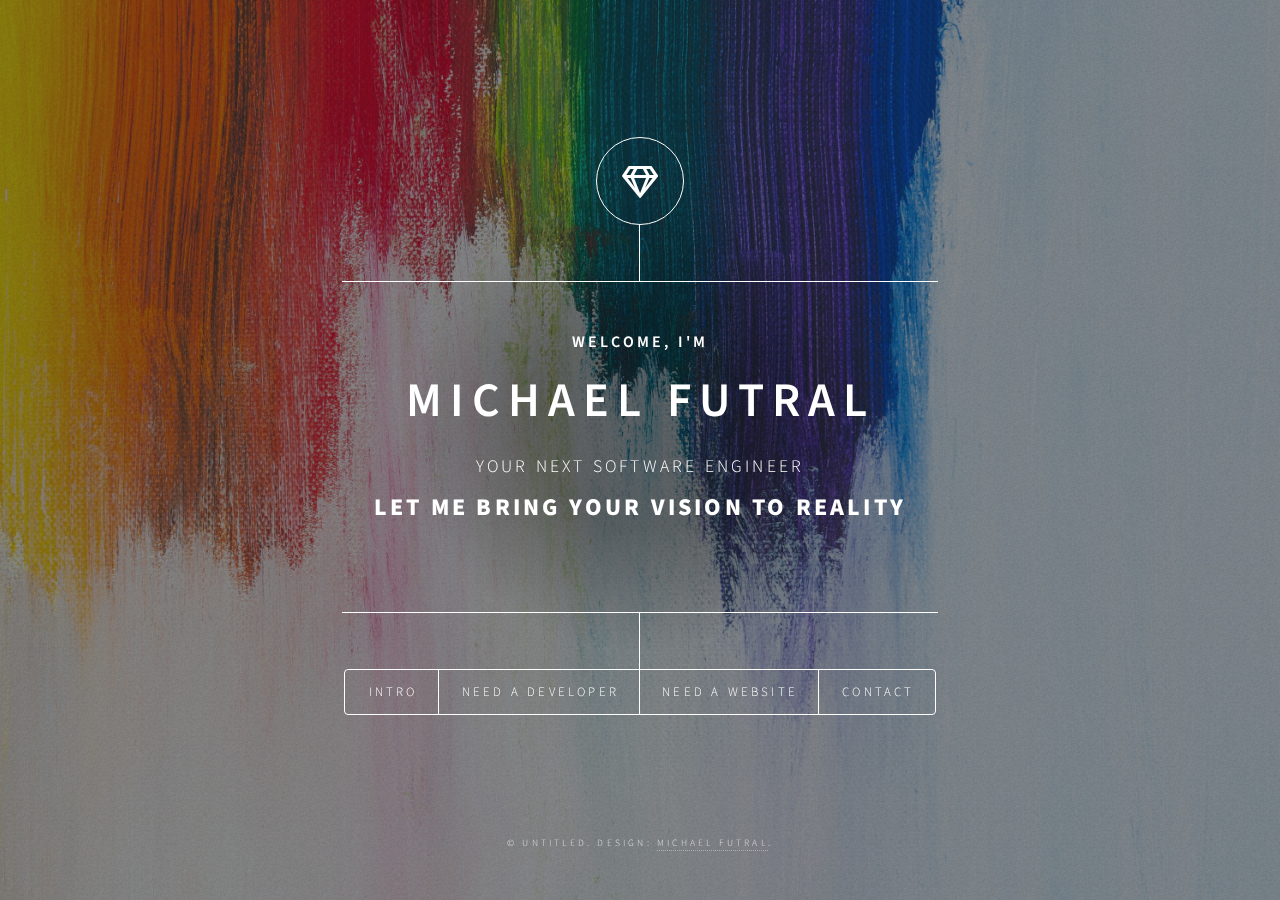
<file: index.html>
<!DOCTYPE html>
<!--
	Dimension by HTML5 UP
	html5up.net | @ajlkn
	Free for personal and commercial use under the CCA 3.0 license (html5up.net/license)
-->
<html>
  <head>
    <title>Michael Futral | Software Engineer</title>
    <link href="images/favicon.png" rel="icon" />
    <meta charset="utf-8" />
    <meta
      name="viewport"
      content="width=device-width, initial-scale=1, user-scalable=no"
    />
    <link rel="stylesheet" href="assets/css/main.css" />
    <noscript
      ><link rel="stylesheet" href="assets/css/noscript.css"
    /></noscript>
  </head>
  <body class="is-preload">
    <!-- Wrapper -->
    <div id="wrapper">
      <!-- Header -->
      <header id="header">
        <div class="logo">
          <span class="icon fa-gem"></span>
        </div>
        <div class="content">
          <div class="inner">
            <h3>Welcome, I'm</h3>
            <h1>Michael Futral</h1>
            <p id="noBottom">
              Your Next Software Engineer</br>
              <p id="vision">Let me bring your vision to reality</p>
              <!-- <a href="https://html5up.net">HTML5 UP</a> and released<br />
              for free under the
              <a href="https://html5up.net/license">Creative Commons</a>
              license. -->
            </p>
          </div>
        </div>
        <nav>
          <ul>
            <li id="li1"><a href="#intro">Intro</a></li>
            <li id="li2"><a href="#about">Need a Developer</a></li>
            <li id="li3"><a href="#work">Need a Website</a></li>
            <li id="li4"><a href="#contact">Contact</a></li>
            <!--<li><a href="#elements">Elements</a></li>-->
          </ul>
        </nav>
      </header>

      <!-- Main -->
      <div id="main">
        <!-- Intro -->
        <article id="intro">
          <h2 class="major">Intro</h2>
          <span class="image main">
            <div>
              <img
                src="images/Intro_Image.jpg"
                alt="images/Intro_Image.jpg"
                id="image-container"
              />
            </div>
          </span>
          <p>
            <h3>Thank you for visitng my site!</h3>
           </p>
            <p>I am a passionate front-end software engineer with experience in <a href="#work" id="hyperLink">freelance work</a>, as well as
            <a href="#about" id="hyperLink">corporate/startup environments</a>.
            <br><br>
            Please feel free to <a href="#contact" id="hyperLink">contact me</a> anytime, and I will reply back as soon as possible.
            <br><br>
            In the meantime, feel free to checkout
            <a id="hyperLink" target="_blank" rel="noopener noreferrer" href="https://github.com/Michael-Futral" >some of my work</a>.
          </p>
        </article>

        <!-- NEED A DEVELOPER -->
        <article id="about">
          <h2 class="major">Need a developer</h2>
          <span class="image main">
            <div>
              <img
                src="images/Need_Developer_Image.jpg"
                alt="images/pic02"
                id="image-container"
              />
            </div>
          </span>
          <p>
            For people seeking to hire someone passionate about software developement, with years of experience
            in different <a id="hyperLink" target="_blank" rel="noopener noreferrer" href="https://github.com/Michael-Futral">projects and technologies
            </a>, and with high attention to
            detail and artistic design.
           </p>
           <p>
            If the above describles who you are seeking to add to your team, please feel free to <a href="#contact" id="hyperLink">contact me</a>.
            </p>
        </article>

        <!-- NEED A WEBSITE -->
        <article id="work">
          <h2 class="major">NEED A WEBSITE</h2>
          <span class="image main"
            ><div>
              <img
                src="images/Need_Website_Image.jpg"
                alt="images/pic02.jpg"
                id="image-container"
              />
            </div>
          </span>
          <p>
            With extensive experience in software developement, and a
            passion for front-end web design during my time as a<a href="#about" id="hyperLink">
              developer</a>. Let me help bring that needed idea to life.
          </p>
          <p>
            Please feel free to <a href="#contact" id="hyperLink">contact me</a> for further
            information, or to get a quote.
          </p>
        </article>

        <!-- Contact -->
        <article id="contact">
          <h2 class="major">Contact</h2>
          <form method="post" action="https://formsubmit.co/MichaelFutral01@gmail.com">
            <div class="fields">
              <div class="field half">
                <label for="name">Name</label>
                <input placeholder="Enter Full Name" id="SendMessageBtn" type="text" name="name" id="name" />
              </div>
              <div class="field half">
                <label for="email">Email</label>
                <input placeholder="Enter Valid Email Address" type="text" name="email" id="email" />
              </div>
              <div class="field">
                <label for="message">Message</label>
                <textarea placeholder="Please include as much detail as possible. Thank you!" name="message" id="message" rows="4"></textarea>
              </div>
            </div>
            <ul class="actions">
              <li>
                <input id="emailSubmit" type="submit" value="Send Message" class="primary" />
                <!-- <input type="hidden" name="_captcha" value="false"> -->
              </li>
              <li><input type="reset" value="Reset" /></li>
            </ul>
          </form>
          <ul class="icons">
            <li>
              <a
                href="https://twitter.com/futral_michael"
                target="_blank"
                rel="noreferrer noopener"
                class="icon brands fa-twitter"
                ><span class="label">Twitter</span></a
              >
            </li>
            <li>
              <a
                href="http://linkedin.com/in/michael-futral"
                target="_blank"
                rel="noreferrer noopener"
                class="icon brands fa-linkedin"
                ><span class="label">LinkedIn</span></a
              >
            </li>
            <li>
              <a
                href="https://www.instagram.com/futralmc/"
                target="_blank"
                rel="noreferrer noopener"
                class="icon brands fa-instagram"
                ><span class="label">Instagram</span></a
              >
            </li>
            <li>
              <a
                href="https://github.com/Michael-Futral"
                target="_blank"
                rel="noreferrer noopener"
                class="icon brands fa-github"
                ><span class="label">GitHub</span></a
              >
            </li>
          </ul>
        </article>
      </div>
      <!-- Footer -->
      <footer id="footer">
        <p class="copyright">
          &copy; Untitled. Design:
          <a
            href="http://linkedin.com/in/michael-futral"
            target="_blank"
            rel="noreferrer noopener"
            >Michael Futral</a
          >.
        </p>
      </footer>
    </div>

    <!-- BG -->
    <div id="bg"></div>

    <!-- Scripts -->
    <script src="assets/js/jquery.min.js"></script>
    <script src="assets/js/browser.min.js"></script>
    <script src="assets/js/breakpoints.min.js"></script>
    <script src="assets/js/util.js"></script>
    <script src="assets/js/main.js"></script>
  </body>
</html>
</file>
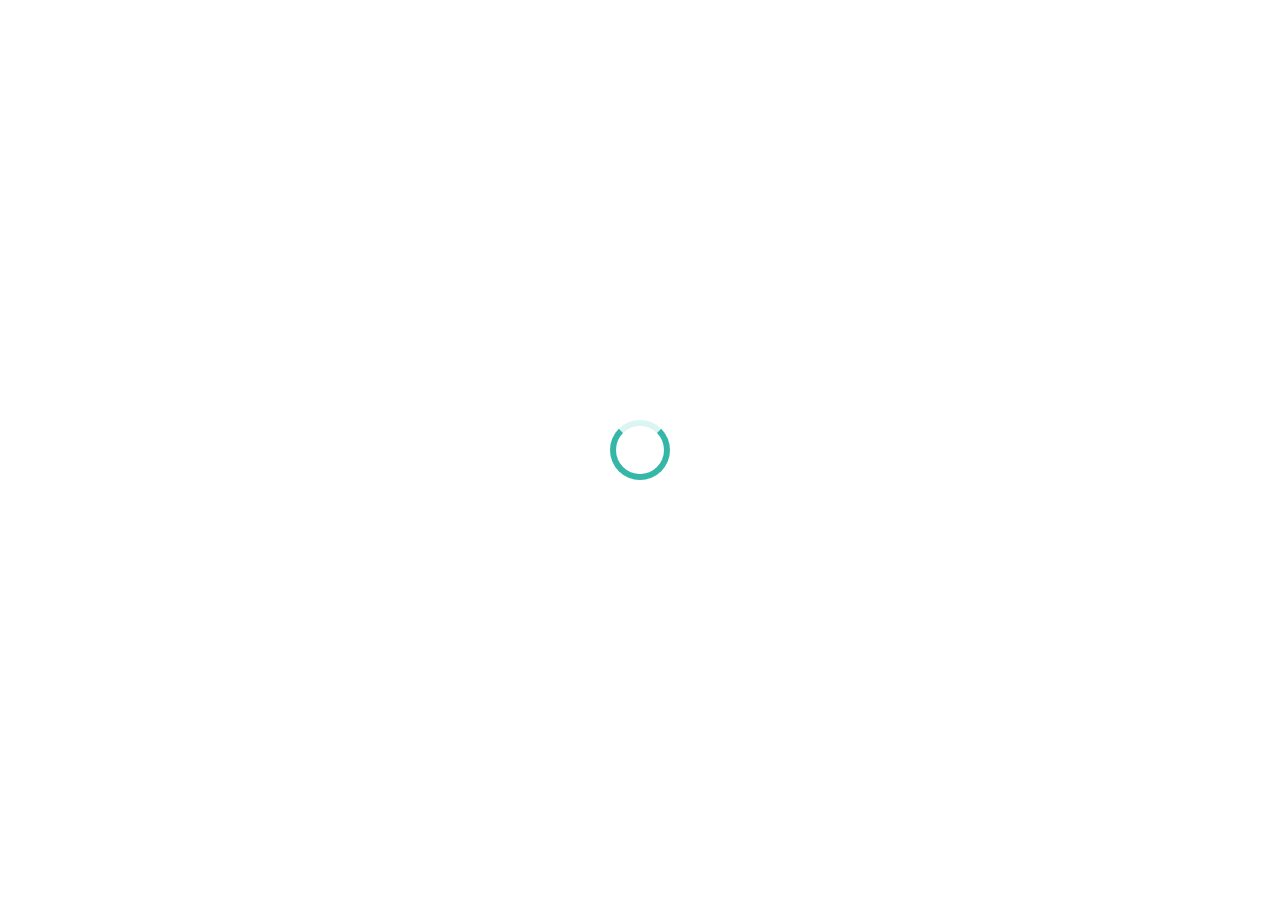
<file: portfolio-details.html>
<!DOCTYPE html>
<html lang="en">
  <head>
    <meta charset="utf-8" />
    <meta content="width=device-width, initial-scale=1.0" name="viewport" />

    <title>Portfolio Details | Michael Futral</title>
    <meta content="" name="description" />
    <meta content="" name="keywords" />

    <!-- Favicons -->
    <link href="images/favicon.png" rel="icon" />
    <link href="images/apple-touch-icon.png" rel="apple-touch-icon" />

    <!-- Google Fonts -->
    <link
      href="https://fonts.googleapis.com/css?family=Open+Sans:300,300i,400,400i,600,600i,700,700i|Raleway:300,300i,400,400i,500,500i,600,600i,700,700i|Poppins:300,300i,400,400i,500,500i,600,600i,700,700i"
      rel="stylesheet"
    />

    <!-- Vendor CSS Files -->
    <link href="assets/vendor/aos/aos.css" rel="stylesheet" />
    <link
      href="assets/vendor/bootstrap/css/bootstrap.min.css"
      rel="stylesheet"
    />
    <link
      href="assets/vendor/bootstrap-icons/bootstrap-icons.css"
      rel="stylesheet"
    />
    <link href="assets/vendor/boxicons/css/boxicons.min.css" rel="stylesheet" />
    <link
      href="assets/vendor/glightbox/css/glightbox.min.css"
      rel="stylesheet"
    />
    <link href="assets/vendor/swiper/swiper-bundle.min.css" rel="stylesheet" />

    <!-- Template Main CSS File -->
    <link href="assets/css/style.css" rel="stylesheet" />

    <!-- =======================================================
  * Template Name: Kelly - v4.7.0
  * Template URL: https://bootstrapmade.com/kelly-free-bootstrap-cv-resume-html-template/
  * Author: BootstrapMade.com
  * License: https://bootstrapmade.com/license/
  ======================================================== -->
  </head>

  <body>
    <main id="main">
      <!-- ======= Portfolio Details Section ======= -->
      <section id="portfolio-details" class="portfolio-details">
        <div class="container">
          <div class="row gy-4">
            <div class="col-lg-8">
              <div class="portfolio-details-slider swiper">
                <div class="swiper-wrapper align-items-center">
                  <div class="swiper-slide">
                    <img src="images/portfolio/portfolio-1.jpg" alt="" />
                  </div>

                  <div class="swiper-slide">
                    <img src="images/portfolio/portfolio-2.jpg" alt="" />
                  </div>

                  <div class="swiper-slide">
                    <img src="images/portfolio/portfolio-3.jpg" alt="" />
                  </div>
                </div>
                <div class="swiper-pagination"></div>
              </div>
            </div>

            <div class="col-lg-4">
              <div class="portfolio-info">
                <h3>Project information</h3>
                <ul>
                  <li><strong>Category</strong>: Web design</li>
                  <li><strong>Client</strong>: ASU Company</li>
                  <li><strong>Project date</strong>: 01 March, 2020</li>
                  <li>
                    <strong>Project URL</strong>:
                    <a href="#">www.example.com</a>
                  </li>
                </ul>
              </div>
              <div class="portfolio-description">
                <h2>This is an example of portfolio detail</h2>
                <p>
                  Autem ipsum nam porro corporis rerum. Quis eos dolorem eos
                  itaque inventore commodi labore quia quia. Exercitationem
                  repudiandae officiis neque suscipit non officia eaque itaque
                  enim. Voluptatem officia accusantium nesciunt est omnis
                  tempora consectetur dignissimos. Sequi nulla at esse enim cum
                  deserunt eius.
                </p>
              </div>
            </div>
          </div>
        </div>
      </section>
      <!-- End Portfolio Details Section -->
    </main>
    <!-- End #main -->

    <div id="preloader"></div>
    <a
      href="#"
      class="back-to-top d-flex align-items-center justify-content-center"
      ><i class="bi bi-arrow-up-short"></i
    ></a>

    <!-- Vendor JS Files -->
    <script src="assets/vendor/purecounter/purecounter.js"></script>
    <script src="assets/vendor/aos/aos.js"></script>
    <script src="assets/vendor/bootstrap/js/bootstrap.bundle.min.js"></script>
    <script src="assets/vendor/glightbox/js/glightbox.min.js"></script>
    <script src="assets/vendor/isotope-layout/isotope.pkgd.min.js"></script>
    <script src="assets/vendor/swiper/swiper-bundle.min.js"></script>
    <script src="assets/vendor/waypoints/noframework.waypoints.js"></script>
    <script src="assets/vendor/php-email-form/validate.js"></script>

    <!-- Template Main JS File -->
    <script src="assets/js/main.js"></script>
  </body>
</html>
</file>
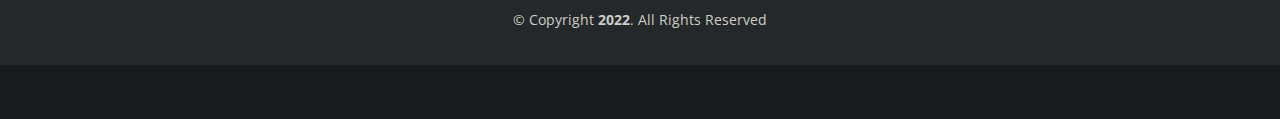
<file: portfolio.html>
<!DOCTYPE html>
<html lang="en">

<head>
  <meta charset="utf-8">
  <meta content="width=device-width, initial-scale=1.0" name="viewport">

  <title>Portfolio | Michael Futral</title>
  <meta content="" name="description">
  <meta content="" name="keywords">

  <!-- Favicons -->
  <link href="images/favicon.png" rel="icon">
  <link href="images/apple-touch-icon.png" rel="apple-touch-icon">

  <!-- Google Fonts -->
  <link href="https://fonts.googleapis.com/css?family=Open+Sans:300,300i,400,400i,600,600i,700,700i|Raleway:300,300i,400,400i,500,500i,600,600i,700,700i|Poppins:300,300i,400,400i,500,500i,600,600i,700,700i" rel="stylesheet">

  <!-- Vendor CSS Files -->
  <link href="assets/vendor/aos/aos.css" rel="stylesheet">
  <link href="assets/vendor/bootstrap/css/bootstrap.min.css" rel="stylesheet">
  <link href="assets/vendor/bootstrap-icons/bootstrap-icons.css" rel="stylesheet">
  <link href="assets/vendor/boxicons/css/boxicons.min.css" rel="stylesheet">
  <link href="assets/vendor/glightbox/css/glightbox.min.css" rel="stylesheet">
  <link href="assets/vendor/swiper/swiper-bundle.min.css" rel="stylesheet">

  <!-- Template Main CSS File -->
  <link href="assets/css/style.css" rel="stylesheet">

  <!-- =======================================================
  * Template Name: Kelly - v4.7.0
  * Template URL: https://bootstrapmade.com/kelly-free-bootstrap-cv-resume-html-template/
  * Author: BootstrapMade.com
  * License: https://bootstrapmade.com/license/
  ======================================================== -->
</head>

<body class="darkmode-background">

  <!-- ======= Header ======= -->
  <header id="header" class="fixed-top">
    <div class="container-fluid d-flex justify-content-between align-items-center">

      <h1 class="logo me-auto me-lg-0"><a href="index.html">Michael</a></h1>
      <!-- Uncomment below if you prefer to use an image logo -->
      <!-- <a href="index.html" class="logo"><img src="images/logo.png" alt="" class="img-fluid"></a>-->

      <nav id="navbar" class="navbar order-last order-lg-0">
        <ul>
          <li><a href="index.html">Home</a></li>
          <li><a href="about.html">About</a></li>
          <li><a href="resume.html">Resume</a></li>
          <!-- <li><a href="services.html">Services</a></li> -->
          <li><a class="active" href="portfolio.html">Portfolio</a></li>
          <li><a href="contact.html">Contact</a></li>
        </ul>
        <i class="bi bi-list mobile-nav-toggle" style="color: #cecec5;"></i>
      </nav><!-- .navbar -->

      <div class="header-social-links">
        <!-- <a href="#" class="twitter"><i class="bi bi-twitter"></i></a> -->
        <a href="https://www.facebook.com/michael.futral" class="facebook" target="_blank" rel="noreferrer noopener"><i class="bi bi-facebook"></i></a>
        <!-- <a href="#" class="instagram"><i class="bi bi-instagram" rel="noreferrer noopener"></i></a> -->
        <a href="http://linkedin.com/in/michael-futral" class="linkedin" target="_blank" rel="noreferrer noopener"><i class="bi bi-linkedin"></i></i></a>
        <a href="https://github.com/Michael-Futral" class="github" target="_blank" rel="noreferrer noopener"><i class="bi bi-github"></i></i></a>
      </div>

    </div>

  </header><!-- End Header -->

  <main id="main" style="color: #cecec5;">

    <!-- ======= Portfolio Section ======= -->
    <section id="portfolio" class="portfolio">
      <div class="container" data-aos="fade-up">

        <div class="section-title">
          <h2 id="title-color">Portfolio</h2>
          <p>A small gallery of recent projects</p>
        </div>

        <div class="row" data-aos="fade-up" data-aos-delay="100">
          <div class="col-lg-12 d-flex justify-content-center">
            <ul id="portfolio-flters">
              <li data-filter="*" class="filter-active"  style="color: #cecec5;">All</li>
              <li data-filter=".filter-app" style="color: #cecec5;">App</li>
              <li data-filter=".filter-card" style="color: #cecec5;">Card</li>
              <li data-filter=".filter-web"  style="color: #cecec5;">Web</li>
            </ul>
          </div>
        </div>

        <div class="row portfolio-container" data-aos="fade-up" data-aos-delay="200">

          <div class="col-lg-4 col-md-6 portfolio-item filter-app">
            <div class="portfolio-wrap">
              <img src="images/portfolio/portfolio-1.jpg" class="img-fluid" alt="">
              <div class="portfolio-info">
                <h4>App 1</h4>
                <p>App</p>
                <div class="portfolio-links">
                  <a href="images/portfolio/portfolio-1.jpg" data-gallery="portfolioGallery" class="portfolio-lightbox" title="App 1"><i class="bx bx-plus"></i></a>
                  <a href="portfolio-details.html" class="portfolio-details-lightbox" data-glightbox="type: external" title="Portfolio Details"><i class="bx bx-link"></i></a>
                </div>
              </div>
            </div>
          </div>

          <div class="col-lg-4 col-md-6 portfolio-item filter-web">
            <div class="portfolio-wrap">
              <img src="images/portfolio/portfolio-2.jpg" class="img-fluid" alt="">
              <div class="portfolio-info">
                <h4>Web 3</h4>
                <p>Web</p>
                <div class="portfolio-links">
                  <a href="images/portfolio/portfolio-2.jpg" data-gallery="portfolioGallery" class="portfolio-lightbox" title="Web 3"><i class="bx bx-plus"></i></a>
                  <a href="portfolio-details.html" class="portfolio-details-lightbox" data-glightbox="type: external" title="Portfolio Details"><i class="bx bx-link"></i></a>
                </div>
              </div>
            </div>
          </div>

          <div class="col-lg-4 col-md-6 portfolio-item filter-app">
            <div class="portfolio-wrap">
              <img src="images/portfolio/portfolio-3.jpg" class="img-fluid" alt="">
              <div class="portfolio-info">
                <h4>App 2</h4>
                <p>App</p>
                <div class="portfolio-links">
                  <a href="images/portfolio/portfolio-3.jpg" data-gallery="portfolioGallery" class="portfolio-lightbox" title="App 2"><i class="bx bx-plus"></i></a>
                  <a href="portfolio-details.html" class="portfolio-details-lightbox" data-glightbox="type: external" title="Portfolio Details"><i class="bx bx-link"></i></a>
                </div>
              </div>
            </div>
          </div>

          <div class="col-lg-4 col-md-6 portfolio-item filter-card">
            <div class="portfolio-wrap">
              <img src="images/portfolio/portfolio-4.jpg" class="img-fluid" alt="">
              <div class="portfolio-info">
                <h4>Card 2</h4>
                <p>Card</p>
                <div class="portfolio-links">
                  <a href="images/portfolio/portfolio-4.jpg" data-gallery="portfolioGallery" class="portfolio-lightbox" title="Card 2"><i class="bx bx-plus"></i></a>
                  <a href="portfolio-details.html" class="portfolio-details-lightbox" data-glightbox="type: external" title="Portfolio Details"><i class="bx bx-link"></i></a>
                </div>
              </div>
            </div>
          </div>

          <div class="col-lg-4 col-md-6 portfolio-item filter-web">
            <div class="portfolio-wrap">
              <img src="images/portfolio/portfolio-5.jpg" class="img-fluid" alt="">
              <div class="portfolio-info">
                <h4>Web 2</h4>
                <p>Web</p>
                <div class="portfolio-links">
                  <a href="images/portfolio/portfolio-5.jpg" data-gallery="portfolioGallery" class="portfolio-lightbox" title="Web 2"><i class="bx bx-plus"></i></a>
                  <a href="portfolio-details.html" class="portfolio-details-lightbox" data-glightbox="type: external" title="Portfolio Details"><i class="bx bx-link"></i></a>
                </div>
              </div>
            </div>
          </div>

          <div class="col-lg-4 col-md-6 portfolio-item filter-app">
            <div class="portfolio-wrap">
              <img src="images/portfolio/portfolio-6.jpg" class="img-fluid" alt="">
              <div class="portfolio-info">
                <h4>App 3</h4>
                <p>App</p>
                <div class="portfolio-links">
                  <a href="images/portfolio/portfolio-6.jpg" data-gallery="portfolioGallery" class="portfolio-lightbox" title="App 3"><i class="bx bx-plus"></i></a>
                  <a href="portfolio-details.html" class="portfolio-details-lightbox" data-glightbox="type: external" title="Portfolio Details"><i class="bx bx-link"></i></a>
                </div>
              </div>
            </div>
          </div>

          <div class="col-lg-4 col-md-6 portfolio-item filter-card">
            <div class="portfolio-wrap">
              <img src="images/portfolio/portfolio-7.jpg" class="img-fluid" alt="">
              <div class="portfolio-info">
                <h4>Card 1</h4>
                <p>Card</p>
                <div class="portfolio-links">
                  <a href="images/portfolio/portfolio-7.jpg" data-gallery="portfolioGallery" class="portfolio-lightbox" title="Card 1"><i class="bx bx-plus"></i></a>
                  <a href="portfolio-details.html" class="portfolio-details-lightbox" data-glightbox="type: external" title="Portfolio Details"><i class="bx bx-link"></i></a>
                </div>
              </div>
            </div>
          </div>

          <div class="col-lg-4 col-md-6 portfolio-item filter-card">
            <div class="portfolio-wrap">
              <img src="images/portfolio/portfolio-8.jpg" class="img-fluid" alt="">
              <div class="portfolio-info">
                <h4>Card 3</h4>
                <p>Card</p>
                <div class="portfolio-links">
                  <a href="images/portfolio/portfolio-8.jpg" data-gallery="portfolioGallery" class="portfolio-lightbox" title="Card 3"><i class="bx bx-plus"></i></a>
                  <a href="portfolio-details.html" class="portfolio-details-lightbox" data-glightbox="type: external" title="Portfolio Details"><i class="bx bx-link"></i></a>
                </div>
              </div>
            </div>
          </div>

          <div class="col-lg-4 col-md-6 portfolio-item filter-web">
            <div class="portfolio-wrap">
              <img src="images/portfolio/portfolio-9.jpg" class="img-fluid" alt="">
              <div class="portfolio-info">
                <h4>Web 3</h4>
                <p>Web</p>
                <div class="portfolio-links">
                  <a href="images/portfolio/portfolio-9.jpg" data-gallery="portfolioGallery" class="portfolio-lightbox" title="Web 3"><i class="bx bx-plus"></i></a>
                  <a href="portfolio-details.html" class="portfolio-details-lightbox" data-glightbox="type: external" title="Portfolio Details"><i class="bx bx-link"></i></a>
                </div>
              </div>
            </div>
          </div>

        </div>

      </div>
    </section><!-- End Portfolio Section -->

  </main><!-- End #main -->

  <!-- ======= Footer ======= -->
  <footer id="footer">
    <div class="container">
      <div class="copyright">
        &copy; Copyright <strong><span>2022</span></strong>. All Rights Reserved
      </div>
      <div class="credits">
        <!-- All the links in the footer should remain intact. -->
        <!-- You can delete the links only if you purchased the pro version. -->
        <!-- Licensing information: https://bootstrapmade.com/license/ -->
        <!-- Purchase the pro version with working PHP/AJAX contact form: https://bootstrapmade.com/kelly-free-bootstrap-cv-resume-html-template/ -->
      </div>
    </div>
  </footer><!-- End  Footer -->

  <div id="preloader"></div>
  <a href="#" class="back-to-top d-flex align-items-center justify-content-center"><i class="bi bi-arrow-up-short"></i></a>

  <!-- Vendor JS Files -->
  <script src="assets/vendor/purecounter/purecounter.js"></script>
  <script src="assets/vendor/aos/aos.js"></script>
  <script src="assets/vendor/bootstrap/js/bootstrap.bundle.min.js"></script>
  <script src="assets/vendor/glightbox/js/glightbox.min.js"></script>
  <script src="assets/vendor/isotope-layout/isotope.pkgd.min.js"></script>
  <script src="assets/vendor/swiper/swiper-bundle.min.js"></script>
  <script src="assets/vendor/waypoints/noframework.waypoints.js"></script>
  <script src="assets/vendor/php-email-form/validate.js"></script>

  <!-- Template Main JS File -->
  <script src="assets/js/main.js"></script>

</body>

</html>
</file>
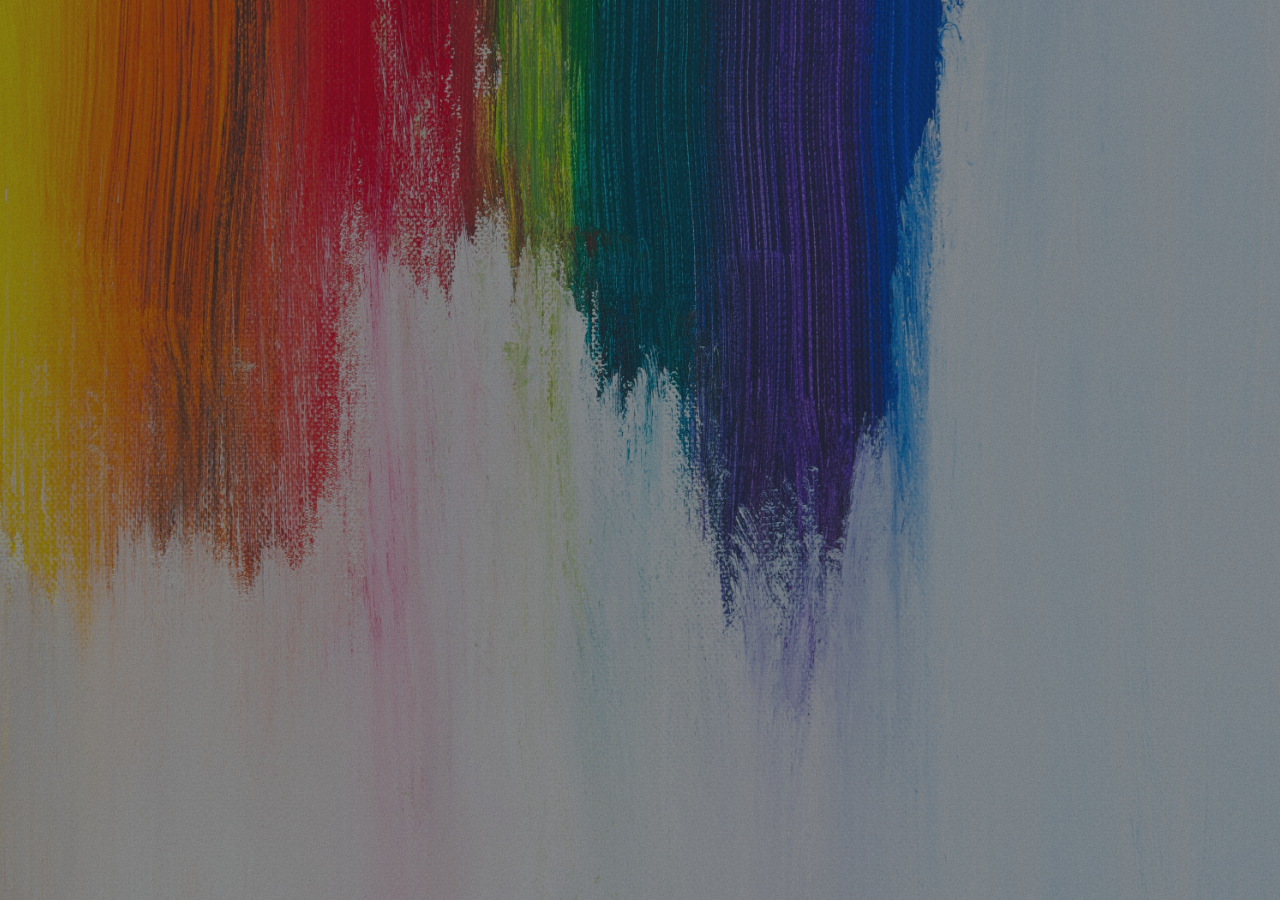
<file: Work_Portfolio.html>
<!DOCTYPE html>
<!--
	Dimension by HTML5 UP
	html5up.net | @ajlkn
	Free for personal and commercial use under the CCA 3.0 license (html5up.net/license)
-->
<html>
  <head>
    <title>Michael Futral | Project Portfolio</title>
    <link href="images/favicon.png" rel="icon" />
    <meta charset="utf-8" />
    <meta
      name="viewport"
      content="width=device-width, initial-scale=1, user-scalable=no"
    />
    <link rel="stylesheet" href="assets/css/main.css" />
    <noscript
      ><link rel="stylesheet" href="assets/css/noscript.css"
    /></noscript>
  </head>
  <body class="is-preload">










      <!-- Footer -->
      <footer id="footer">
        <p class="copyright">
          &copy; Untitled. Design:
          <a
            href="http://linkedin.com/in/michael-futral"
            target="_blank"
            rel="noreferrer noopener"
            >Michael Futral</a
          >.
        </p>
      </footer>
    </div>

    <!-- BG -->
    <div id="bg"></div>

    <!-- Scripts -->
    <script src="assets/js/jquery.min.js"></script>
    <script src="assets/js/browser.min.js"></script>
    <script src="assets/js/breakpoints.min.js"></script>
    <script src="assets/js/util.js"></script>
    <script src="assets/js/main.js"></script>
  </body>
</html>
</file>
<file: assets/css/noscript.css>
/*
	Dimension by HTML5 UP
	html5up.net | @ajlkn
	Free for personal and commercial use under the CCA 3.0 license (html5up.net/license)
*/

/* BG */

	body.is-preload #bg:before {
		background-color: transparent;
	}

/* Header */

	body.is-preload #header {
		-moz-filter: none;
		-webkit-filter: none;
		-ms-filter: none;
		filter: none;
	}

		body.is-preload #header > * {
			opacity: 1;
		}

		body.is-preload #header .content .inner {
			max-height: none;
			padding: 3rem 2rem;
			opacity: 1;
		}

/* Main */

	#main article {
		opacity: 1;
		margin: 4rem 0 0 0;
	}
</file>
<file: assets/css/main.css>
@import url(fontawesome-all.min.css);
@import url("https://fonts.googleapis.com/css?family=Source+Sans+Pro:300italic,600italic,300,600");

/*
	Dimension by HTML5 UP
	html5up.net | @ajlkn
	Free for personal and commercial use under the CCA 3.0 license (html5up.net/license)
*/

html,
body,
div,
span,
applet,
object,
iframe,
h1,
h2,
h3,
h4,
h5,
h6,
p,
blockquote,
pre,
a,
abbr,
acronym,
address,
big,
cite,
code,
del,
dfn,
em,
img,
ins,
kbd,
q,
s,
samp,
small,
strike,
strong,
sub,
sup,
tt,
var,
b,
u,
i,
center,
dl,
dt,
dd,
ol,
ul,
li,
fieldset,
form,
label,
legend,
table,
caption,
tbody,
tfoot,
thead,
tr,
th,
td,
article,
aside,
canvas,
details,
embed,
figure,
figcaption,
footer,
header,
hgroup,
menu,
nav,
output,
ruby,
section,
summary,
time,
mark,
audio,
video {
	margin: 0;
	padding: 0;
	border: 0;
	font-size: 100%;
	font: inherit;
	vertical-align: baseline;
}

article,
aside,
details,
figcaption,
figure,
footer,
header,
hgroup,
menu,
nav,
section {
	display: block;
}

#hyperLink {
	color: rgb(156, 209, 169)
}

body {
	line-height: 1;
}

ol,
ul {
	list-style: none;
}

blockquote,
q {
	quotes: none;
}

blockquote:before,
blockquote:after,
q:before,
q:after {
	content: '';
	content: none;
}

table {
	border-collapse: collapse;
	border-spacing: 0;
}

body {
	-webkit-text-size-adjust: none;
}

mark {
	background-color: transparent;
	color: inherit;
}

input::-moz-focus-inner {
	border: 0;
	padding: 0;
}

input,
select,
textarea {
	-moz-appearance: none;
	-webkit-appearance: none;
	-ms-appearance: none;
	appearance: none;
}

/* Basic */

@-ms-viewport {
	width: device-width;
}

@media screen and (max-width: 579px) {

	html,
	body {
		min-width: 320px;
	}

}

html {
	box-sizing: border-box;
}

*,
*:before,
*:after {
	box-sizing: inherit;
}

body {
	background: #1b1f22;
}

body.is-preload *,
body.is-preload *:before,
body.is-preload *:after {
	-moz-animation: none !important;
	-webkit-animation: none !important;
	-ms-animation: none !important;
	animation: none !important;
	-moz-transition: none !important;
	-webkit-transition: none !important;
	-ms-transition: none !important;
	transition: none !important;
}

/* Type */

html {
	font-size: 16pt;
}

@media screen and (max-width: 1680px) {

	html {
		font-size: 12pt;
	}

}

@media screen and (max-width: 736px) {

	html {
		font-size: 11pt;
	}

}

@media screen and (max-width: 360px) {

	html {
		font-size: 10pt;
	}

}

body,
input,
select,
textarea {
	color: #ffffff;
	font-family: "Source Sans Pro", sans-serif;
	font-weight: 300;
	font-size: 1rem;
	line-height: 1.65;
}

a {
	-moz-transition: color 0.2s ease-in-out, background-color 0.2s ease-in-out, border-bottom-color 0.2s ease-in-out;
	-webkit-transition: color 0.2s ease-in-out, background-color 0.2s ease-in-out, border-bottom-color 0.2s ease-in-out;
	-ms-transition: color 0.2s ease-in-out, background-color 0.2s ease-in-out, border-bottom-color 0.2s ease-in-out;
	transition: color 0.2s ease-in-out, background-color 0.2s ease-in-out, border-bottom-color 0.2s ease-in-out;
	border-bottom: dotted 1px rgba(255, 255, 255, 0.5);
	text-decoration: none;
	color: inherit;
}

a:hover {
	border-bottom-color: transparent;
}

strong,
b {
	color: #ffffff;
	font-weight: 600;
}

em,
i {
	font-style: italic;
}

p {
	margin: 0 0 2rem 0;
}

h1,
h2,
h3,
h4,
h5,
h6 {
	color: #ffffff;
	font-weight: 600;
	line-height: 1.5;
	margin: 0 0 1rem 0;
	text-transform: uppercase;
	letter-spacing: 0.2rem;
}

h1 a,
h2 a,
h3 a,
h4 a,
h5 a,
h6 a {
	color: inherit;
	text-decoration: none;
}

h1.major,
h2.major,
h3.major,
h4.major,
h5.major,
h6.major {
	border-bottom: solid 1px #ffffff;
	width: -moz-max-content;
	width: -webkit-max-content;
	width: -ms-max-content;
	width: max-content;
	padding-bottom: 0.5rem;
	margin: 0 0 2rem 0;
}

h1 {
	font-size: 3rem;
	line-height: 1.3;
	letter-spacing: 0.5rem;
}

h2 {
	font-size: 1.5rem;
	line-height: 1.4;
	letter-spacing: 0.5rem;
}

h3 {
	font-size: 1rem;
}

h4 {
	font-size: 0.8rem;
}

h5 {
	font-size: 0.7rem;
}

h6 {
	font-size: 0.6rem;
}

@media screen and (max-width: 736px) {

	h1 {
		font-size: 1.75rem;
		line-height: 1.4;
	}

	h2 {
		font-size: 1.25em;
		line-height: 1.5;
	}

}

sub {
	font-size: 0.8rem;
	position: relative;
	top: 0.5rem;
}

sup {
	font-size: 0.8rem;
	position: relative;
	top: -0.5rem;
}

blockquote {
	border-left: solid 4px #ffffff;
	font-style: italic;
	margin: 0 0 2rem 0;
	padding: 0.5rem 0 0.5rem 2rem;
}

code {
	background: rgba(255, 255, 255, 0.075);
	border-radius: 4px;
	font-family: "Courier New", monospace;
	font-size: 0.9rem;
	margin: 0 0.25rem;
	padding: 0.25rem 0.65rem;
}

pre {
	-webkit-overflow-scrolling: touch;
	font-family: "Courier New", monospace;
	font-size: 0.9rem;
	margin: 0 0 2rem 0;
}

pre code {
	display: block;
	line-height: 1.75;
	padding: 1rem 1.5rem;
	overflow-x: auto;
}

hr {
	border: 0;
	border-bottom: solid 1px #ffffff;
	margin: 2.75rem 0;
}

.align-left {
	text-align: left;
}

.align-center {
	text-align: center;
}

.align-right {
	text-align: right;
}

/* Form */

form {
	margin: 0 0 2rem 0;
}

form> :last-child {
	margin-bottom: 0;
}

form>.fields {
	display: -moz-flex;
	display: -webkit-flex;
	display: -ms-flex;
	display: flex;
	-moz-flex-wrap: wrap;
	-webkit-flex-wrap: wrap;
	-ms-flex-wrap: wrap;
	flex-wrap: wrap;
	width: calc(100% + 3rem);
	margin: -1.5rem 0 2rem -1.5rem;
}

form>.fields>.field {
	-moz-flex-grow: 0;
	-webkit-flex-grow: 0;
	-ms-flex-grow: 0;
	flex-grow: 0;
	-moz-flex-shrink: 0;
	-webkit-flex-shrink: 0;
	-ms-flex-shrink: 0;
	flex-shrink: 0;
	padding: 1.5rem 0 0 1.5rem;
	width: calc(100% - 1.5rem);
}

form>.fields>.field.half {
	width: calc(50% - 0.75rem);
}

form>.fields>.field.third {
	width: calc(100%/3 - 0.5rem);
}

form>.fields>.field.quarter {
	width: calc(25% - 0.375rem);
}

@media screen and (max-width: 579px) {

	form>.fields {
		width: calc(100% + 3rem);
		margin: -1.5rem 0 2rem -1.5rem;
	}

	form>.fields>.field {
		padding: 1.5rem 0 0 1.5rem;
		width: calc(100% - 1.5rem);
	}

	form>.fields>.field.half {
		width: calc(100% - 1.5rem);
	}

	form>.fields>.field.third {
		width: calc(100% - 1.5rem);
	}

	form>.fields>.field.quarter {
		width: calc(100% - 1.5rem);
	}

}

label {
	color: #ffffff;
	display: block;
	font-size: 0.8rem;
	font-weight: 300;
	letter-spacing: 0.2rem;
	line-height: 1.5;
	margin: 0 0 1rem 0;
	text-transform: uppercase;
}

input[type="text"],
input[type="password"],
input[type="email"],
input[type="tel"],
select,
textarea {
	-moz-appearance: none;
	-webkit-appearance: none;
	-ms-appearance: none;
	appearance: none;
	-moz-transition: border-color 0.2s ease-in-out, box-shadow 0.2s ease-in-out, background-color 0.2s ease-in-out;
	-webkit-transition: border-color 0.2s ease-in-out, box-shadow 0.2s ease-in-out, background-color 0.2s ease-in-out;
	-ms-transition: border-color 0.2s ease-in-out, box-shadow 0.2s ease-in-out, background-color 0.2s ease-in-out;
	transition: border-color 0.2s ease-in-out, box-shadow 0.2s ease-in-out, background-color 0.2s ease-in-out;
	background-color: transparent;
	border-radius: 4px;
	border: solid 1px #ffffff;
	color: inherit;
	display: block;
	outline: 0;
	padding: 0 1rem;
	text-decoration: none;
	width: 100%;
}

input[type="text"]:invalid,
input[type="password"]:invalid,
input[type="email"]:invalid,
input[type="tel"]:invalid,
select:invalid,
textarea:invalid {
	box-shadow: none;
}

input[type="text"]:focus,
input[type="password"]:focus,
input[type="email"]:focus,
input[type="tel"]:focus,
select:focus,
textarea:focus {
	background: rgba(255, 255, 255, 0.075);
	border-color: #ffffff;
	box-shadow: 0 0 0 1px #ffffff;
}

select {
	background-image: url("data:image/svg+xml;charset=utf8,%3Csvg xmlns='http://www.w3.org/2000/svg' width='40' height='40' preserveAspectRatio='none' viewBox='0 0 40 40'%3E%3Cpath d='M9.4,12.3l10.4,10.4l10.4-10.4c0.2-0.2,0.5-0.4,0.9-0.4c0.3,0,0.6,0.1,0.9,0.4l3.3,3.3c0.2,0.2,0.4,0.5,0.4,0.9 c0,0.4-0.1,0.6-0.4,0.9L20.7,31.9c-0.2,0.2-0.5,0.4-0.9,0.4c-0.3,0-0.6-0.1-0.9-0.4L4.3,17.3c-0.2-0.2-0.4-0.5-0.4-0.9 c0-0.4,0.1-0.6,0.4-0.9l3.3-3.3c0.2-0.2,0.5-0.4,0.9-0.4S9.1,12.1,9.4,12.3z' fill='%23ffffff' /%3E%3C/svg%3E");
	background-size: 1.25rem;
	background-repeat: no-repeat;
	background-position: calc(100% - 1rem) center;
	height: 2.75rem;
	padding-right: 2.75rem;
	text-overflow: ellipsis;
}

select option {
	color: #ffffff;
	background: #1b1f22;
}

select:focus::-ms-value {
	background-color: transparent;
}

select::-ms-expand {
	display: none;
}

input[type="text"],
input[type="password"],
input[type="email"],
select {
	height: 2.75rem;
}

textarea {
	padding: 0.75rem 1rem;
}

input[type="checkbox"],
input[type="radio"] {
	-moz-appearance: none;
	-webkit-appearance: none;
	-ms-appearance: none;
	appearance: none;
	display: block;
	float: left;
	margin-right: -2rem;
	opacity: 0;
	width: 1rem;
	z-index: -1;
}

input[type="checkbox"]+label,
input[type="radio"]+label {
	text-decoration: none;
	-moz-user-select: none;
	-webkit-user-select: none;
	-ms-user-select: none;
	user-select: none;
	color: #ffffff;
	cursor: pointer;
	display: inline-block;
	font-size: 0.8rem;
	font-weight: 300;
	margin: 0 0 0.5rem 0;
	padding-left: 2.65rem;
	padding-right: 0.75rem;
	position: relative;
}

input[type="checkbox"]+label:before,
input[type="radio"]+label:before {
	-moz-osx-font-smoothing: grayscale;
	-webkit-font-smoothing: antialiased;
	display: inline-block;
	font-style: normal;
	font-variant: normal;
	text-rendering: auto;
	line-height: 1;
	text-transform: none !important;
	font-family: 'Font Awesome 5 Free';
	font-weight: 900;
}

input[type="checkbox"]+label:before,
input[type="radio"]+label:before {
	-moz-transition: border-color 0.2s ease-in-out, box-shadow 0.2s ease-in-out, background-color 0.2s ease-in-out;
	-webkit-transition: border-color 0.2s ease-in-out, box-shadow 0.2s ease-in-out, background-color 0.2s ease-in-out;
	-ms-transition: border-color 0.2s ease-in-out, box-shadow 0.2s ease-in-out, background-color 0.2s ease-in-out;
	transition: border-color 0.2s ease-in-out, box-shadow 0.2s ease-in-out, background-color 0.2s ease-in-out;
	border-radius: 4px;
	border: solid 1px #ffffff;
	content: '';
	display: inline-block;
	height: 1.65rem;
	left: 0;
	line-height: 1.65rem;
	position: absolute;
	text-align: center;
	top: -0.15rem;
	width: 1.65rem;
}

input[type="checkbox"]:checked+label:before,
input[type="radio"]:checked+label:before {
	background: #ffffff !important;
	border-color: #ffffff !important;
	color: #1b1f22;
	content: '\f00c';
}

input[type="checkbox"]:focus+label:before,
input[type="radio"]:focus+label:before {
	background: rgba(255, 255, 255, 0.075);
	border-color: #ffffff;
	box-shadow: 0 0 0 1px #ffffff;
}

input[type="checkbox"]+label:before {
	border-radius: 4px;
}

input[type="radio"]+label:before {
	border-radius: 100%;
}

::-webkit-input-placeholder {
	color: rgba(255, 255, 255, 0.5) !important;
	opacity: 1.0;
}

:-moz-placeholder {
	color: rgba(255, 255, 255, 0.5) !important;
	opacity: 1.0;
}

::-moz-placeholder {
	color: rgba(255, 255, 255, 0.5) !important;
	opacity: 1.0;
}

:-ms-input-placeholder {
	color: rgba(255, 255, 255, 0.5) !important;
	opacity: 1.0;
}

.formerize-placeholder {
	color: rgba(255, 255, 255, 0.5) !important;
	opacity: 1.0;
}

/* Box */

.box {
	border-radius: 4px;
	border: solid 1px #ffffff;
	margin-bottom: 2rem;
	padding: 1.5em;
}

.box> :last-child,
.box> :last-child> :last-child,
.box> :last-child> :last-child> :last-child {
	margin-bottom: 0;
}

.box.alt {
	border: 0;
	border-radius: 0;
	padding: 0;
}

/* Icon */

.icon {
	text-decoration: none;
	border-bottom: none;
	position: relative;
}

.icon:before {
	-moz-osx-font-smoothing: grayscale;
	-webkit-font-smoothing: antialiased;
	display: inline-block;
	font-style: normal;
	font-variant: normal;
	text-rendering: auto;
	line-height: 1;
	text-transform: none !important;
	font-family: 'Font Awesome 5 Free';
	font-weight: 400;
}

.icon>.label {
	display: none;
}

.icon:before {
	line-height: inherit;
}

.icon.solid:before {
	font-weight: 900;
}

.icon.brands:before {
	font-family: 'Font Awesome 5 Brands';
}

/* Image */

#image-container {
	height: 300px;
	object-fit: cover;
}

.image {
	border-radius: 4px;
	border: 0;
	display: inline-block;
	position: relative;
}

.image:before {
	pointer-events: none;
	background-image: url("../../images/overlay.png");
	background-color: rgba(19, 21, 25, 0.5);
	border-radius: 4px;
	content: '';
	display: block;
	height: 100%;
	left: 0;
	opacity: 0.5;
	position: absolute;
	top: 0;
	width: 100%;
}

.image img {
	border-radius: 4px;
	display: block;
}

.image.left,
.image.right {
	max-width: 40%;
}

.image.left img,
.image.right img {
	width: 100%;
}

.image.left {
	float: left;
	padding: 0 1.5em 1em 0;
	top: 0.25em;
}

.image.right {
	float: right;
	padding: 0 0 1em 1.5em;
	top: 0.25em;
}

.image.fit {
	display: block;
	margin: 0 0 2rem 0;
	width: 100%;
}

.image.fit img {
	width: 100%;
}

.image.main {
	display: block;
	margin: 2.5rem 0;
	width: 100%;
}

.image.main img {
	width: 100%;
}

@media screen and (max-width: 736px) {

	.image.main {
		margin: 2rem 0;
	}

}

@media screen and (max-width: 579px) {

	.image.main {
		margin: 1.5rem 0;
	}

}

/* List */

ol {
	list-style: decimal;
	margin: 0 0 2rem 0;
	padding-left: 1.25em;
}

ol li {
	padding-left: 0.25em;
}

ul {
	list-style: disc;
	margin: 0 0 2rem 0;
	padding-left: 1em;
}

ul li {
	padding-left: 0.5em;
}

ul.alt {
	list-style: none;
	padding-left: 0;
}

ul.alt li {
	border-top: solid 1px #ffffff;
	padding: 0.5em 0;
}

ul.alt li:first-child {
	border-top: 0;
	padding-top: 0;
}

dl {
	margin: 0 0 2rem 0;
}

dl dt {
	display: block;
	font-weight: 600;
	margin: 0 0 1rem 0;
}

dl dd {
	margin-left: 2rem;
}

/* Actions */

ul.actions {
	display: -moz-flex;
	display: -webkit-flex;
	display: -ms-flex;
	display: flex;
	cursor: default;
	list-style: none;
	margin-left: -1rem;
	padding-left: 0;
}

ul.actions li {
	padding: 0 0 0 1rem;
	vertical-align: middle;
}

ul.actions.special {
	-moz-justify-content: center;
	-webkit-justify-content: center;
	-ms-justify-content: center;
	justify-content: center;
	width: 100%;
	margin-left: 0;
}

ul.actions.special li:first-child {
	padding-left: 0;
}

ul.actions.stacked {
	-moz-flex-direction: column;
	-webkit-flex-direction: column;
	-ms-flex-direction: column;
	flex-direction: column;
	margin-left: 0;
}

ul.actions.stacked li {
	padding: 1.3rem 0 0 0;
}

ul.actions.stacked li:first-child {
	padding-top: 0;
}

ul.actions.fit {
	width: calc(100% + 1rem);
}

ul.actions.fit li {
	-moz-flex-grow: 1;
	-webkit-flex-grow: 1;
	-ms-flex-grow: 1;
	flex-grow: 1;
	-moz-flex-shrink: 1;
	-webkit-flex-shrink: 1;
	-ms-flex-shrink: 1;
	flex-shrink: 1;
	width: 100%;
}

ul.actions.fit li>* {
	width: 100%;
}

ul.actions.fit.stacked {
	width: 100%;
}

@media screen and (max-width: 579px) {

	ul.actions:not(.fixed) {
		-moz-flex-direction: column;
		-webkit-flex-direction: column;
		-ms-flex-direction: column;
		flex-direction: column;
		margin-left: 0;
		width: 100% !important;
	}

	ul.actions:not(.fixed) li {
		-moz-flex-grow: 1;
		-webkit-flex-grow: 1;
		-ms-flex-grow: 1;
		flex-grow: 1;
		-moz-flex-shrink: 1;
		-webkit-flex-shrink: 1;
		-ms-flex-shrink: 1;
		flex-shrink: 1;
		padding: 1rem 0 0 0;
		text-align: center;
		width: 100%;
	}

	ul.actions:not(.fixed) li>* {
		width: 100%;
	}

	ul.actions:not(.fixed) li:first-child {
		padding-top: 0;
	}

	ul.actions:not(.fixed) li input[type="submit"],
	ul.actions:not(.fixed) li input[type="reset"],
	ul.actions:not(.fixed) li input[type="button"],
	ul.actions:not(.fixed) li button,
	ul.actions:not(.fixed) li .button {
		width: 100%;
	}

	ul.actions:not(.fixed) li input[type="submit"].icon:before,
	ul.actions:not(.fixed) li input[type="reset"].icon:before,
	ul.actions:not(.fixed) li input[type="button"].icon:before,
	ul.actions:not(.fixed) li button.icon:before,
	ul.actions:not(.fixed) li .button.icon:before {
		margin-left: -0.5em;
	}

}

/* Icons */

ul.icons {
	cursor: default;
	list-style: none;
	padding-left: 0;
}

ul.icons li {
	display: inline-block;
	padding: 0 0.75em 0 0;
}

ul.icons li:last-child {
	padding-right: 0;
}

ul.icons li a {
	border-radius: 100%;
	box-shadow: inset 0 0 0 1px #ffffff;
	display: inline-block;
	height: 2.25rem;
	line-height: 2.25rem;
	text-align: center;
	width: 2.25rem;
}

ul.icons li a:hover {
	background-color: rgba(255, 255, 255, 0.075);
}

ul.icons li a:active {
	background-color: rgba(255, 255, 255, 0.175);
}

/* Table */

.table-wrapper {
	-webkit-overflow-scrolling: touch;
	overflow-x: auto;
}

table {
	margin: 0 0 2rem 0;
	width: 100%;
}

table tbody tr {
	border: solid 1px #ffffff;
	border-left: 0;
	border-right: 0;
}

table tbody tr:nth-child(2n + 1) {
	background-color: rgba(255, 255, 255, 0.075);
}

table td {
	padding: 0.75em 0.75em;
}

table th {
	color: #ffffff;
	font-size: 0.9em;
	font-weight: 600;
	padding: 0 0.75em 0.75em 0.75em;
	text-align: left;
}

table thead {
	border-bottom: solid 2px #ffffff;
}

table tfoot {
	border-top: solid 2px #ffffff;
}

table.alt {
	border-collapse: separate;
}

table.alt tbody tr td {
	border: solid 1px #ffffff;
	border-left-width: 0;
	border-top-width: 0;
}

table.alt tbody tr td:first-child {
	border-left-width: 1px;
}

table.alt tbody tr:first-child td {
	border-top-width: 1px;
}

table.alt thead {
	border-bottom: 0;
}

table.alt tfoot {
	border-top: 0;
}

/* Button */

input[type="submit"],
input[type="reset"],
input[type="button"],
button,
.button {
	-moz-appearance: none;
	-webkit-appearance: none;
	-ms-appearance: none;
	appearance: none;
	-moz-transition: background-color 0.2s ease-in-out, color 0.2s ease-in-out;
	-webkit-transition: background-color 0.2s ease-in-out, color 0.2s ease-in-out;
	-ms-transition: background-color 0.2s ease-in-out, color 0.2s ease-in-out;
	transition: background-color 0.2s ease-in-out, color 0.2s ease-in-out;
	background-color: transparent;
	border-radius: 4px;
	border: 0;
	box-shadow: inset 0 0 0 1px #ffffff;
	color: #ffffff !important;
	cursor: pointer;
	display: inline-block;
	font-size: 0.8rem;
	font-weight: 300;
	height: 2.75rem;
	letter-spacing: 0.2rem;
	line-height: 2.75rem;
	outline: 0;
	padding: 0 1.25rem 0 1.35rem;
	text-align: center;
	text-decoration: none;
	text-transform: uppercase;
	white-space: nowrap;
}

input[type="submit"]:hover,
input[type="reset"]:hover,
input[type="button"]:hover,
button:hover,
.button:hover {
	background-color: rgba(255, 255, 255, 0.075);
}

input[type="submit"]:active,
input[type="reset"]:active,
input[type="button"]:active,
button:active,
.button:active {
	background-color: rgba(255, 255, 255, 0.175);
}

input[type="submit"].icon:before,
input[type="reset"].icon:before,
input[type="button"].icon:before,
button.icon:before,
.button.icon:before {
	margin-right: 0.5em;
}

input[type="submit"].fit,
input[type="reset"].fit,
input[type="button"].fit,
button.fit,
.button.fit {
	width: 100%;
}

input[type="submit"].small,
input[type="reset"].small,
input[type="button"].small,
button.small,
.button.small {
	font-size: 0.6rem;
	height: 2.0625rem;
	line-height: 2.0625rem;
}

input[type="submit"].primary,
input[type="reset"].primary,
input[type="button"].primary,
button.primary,
.button.primary {
	background-color: rgb(113 191 132);
	;
	color: #1b1f22 !important;
	font-weight: 600;
}

input[type="submit"].disabled,
input[type="submit"]:disabled,
input[type="reset"].disabled,
input[type="reset"]:disabled,
input[type="button"].disabled,
input[type="button"]:disabled,
button.disabled,
button:disabled,
.button.disabled,
.button:disabled {
	pointer-events: none;
	cursor: default;
	opacity: 0.25;
}

input[type="submit"],
input[type="reset"],
input[type="button"],
button {
	line-height: calc(2.75rem - 2px);
}

/* BG */

#bg {
	-moz-transform: scale(1.0);
	-webkit-transform: scale(1.0);
	-ms-transform: scale(1.0);
	transform: scale(1.0);
	-webkit-backface-visibility: hidden;
	position: fixed;
	top: 0;
	left: 0;
	width: 100%;
	height: 100vh;
	z-index: 1;
}

#bg:before,
#bg:after {
	content: '';
	display: block;
	position: absolute;
	top: 0;
	left: 0;
	width: 100%;
	height: 100%;
}

#bg:before {
	-moz-transition: background-color 2.5s ease-in-out;
	-webkit-transition: background-color 2.5s ease-in-out;
	-ms-transition: background-color 2.5s ease-in-out;
	transition: background-color 2.5s ease-in-out;
	-moz-transition-delay: 0.75s;
	-webkit-transition-delay: 0.75s;
	-ms-transition-delay: 0.75s;
	transition-delay: 0.75s;
	background-image: linear-gradient(to top, rgba(19, 21, 25, 0.5), rgba(19, 21, 25, 0.5)), url("../../images/overlay.png");
	background-size: auto,
		256px 256px;
	background-position: center,
		center;
	background-repeat: no-repeat,
		repeat;
	z-index: 2;
}

#bg:after {
	-moz-transform: scale(1.125);
	-webkit-transform: scale(1.125);
	-ms-transform: scale(1.125);
	transform: scale(1.125);
	-moz-transition: -moz-transform 0.325s ease-in-out, -moz-filter 0.325s ease-in-out;
	-webkit-transition: -webkit-transform 0.325s ease-in-out, -webkit-filter 0.325s ease-in-out;
	-ms-transition: -ms-transform 0.325s ease-in-out, -ms-filter 0.325s ease-in-out;
	transition: transform 0.325s ease-in-out, filter 0.325s ease-in-out;
	background-image: url("../../images/bg.jpg");
	background-position: center;
	background-size: cover;
	background-repeat: no-repeat;
	z-index: 1;
}

body.is-article-visible #bg:after {
	-moz-transform: scale(1.0825);
	-webkit-transform: scale(1.0825);
	-ms-transform: scale(1.0825);
	transform: scale(1.0825);
	-moz-filter: blur(0.2rem);
	-webkit-filter: blur(0.2rem);
	-ms-filter: blur(0.2rem);
	filter: blur(0.2rem);
}

body.is-preload #bg:before {
	background-color: #000000;
}

/* Wrapper */

#wrapper {
	display: -moz-flex;
	display: -webkit-flex;
	display: -ms-flex;
	display: flex;
	-moz-flex-direction: column;
	-webkit-flex-direction: column;
	-ms-flex-direction: column;
	flex-direction: column;
	-moz-align-items: center;
	-webkit-align-items: center;
	-ms-align-items: center;
	align-items: center;
	-moz-justify-content: space-between;
	-webkit-justify-content: space-between;
	-ms-justify-content: space-between;
	justify-content: space-between;
	position: relative;
	min-height: 100vh;
	width: 100%;
	padding: 4rem 2rem;
	z-index: 3;
}

#wrapper:before {
	content: '';
	display: block;
}

@media screen and (max-width: 1680px) {

	#wrapper {
		padding: 3rem 2rem;
	}

}

@media screen and (max-width: 736px) {

	#wrapper {
		padding: 2rem 1rem;
	}

}

@media screen and (max-width: 579px) {

	#wrapper {
		padding: 1rem;
	}

}

/* Header */

#header {
	display: -moz-flex;
	display: -webkit-flex;
	display: -ms-flex;
	display: flex;
	-moz-flex-direction: column;
	-webkit-flex-direction: column;
	-ms-flex-direction: column;
	flex-direction: column;
	-moz-align-items: center;
	-webkit-align-items: center;
	-ms-align-items: center;
	align-items: center;
	-moz-transition: -moz-transform 0.325s ease-in-out, -moz-filter 0.325s ease-in-out, opacity 0.325s ease-in-out;
	-webkit-transition: -webkit-transform 0.325s ease-in-out, -webkit-filter 0.325s ease-in-out, opacity 0.325s ease-in-out;
	-ms-transition: -ms-transform 0.325s ease-in-out, -ms-filter 0.325s ease-in-out, opacity 0.325s ease-in-out;
	transition: transform 0.325s ease-in-out, filter 0.325s ease-in-out, opacity 0.325s ease-in-out;
	background-image: -moz-radial-gradient(rgba(0, 0, 0, 0.25) 25%, rgba(0, 0, 0, 0) 55%);
	background-image: -webkit-radial-gradient(rgba(0, 0, 0, 0.25) 25%, rgba(0, 0, 0, 0) 55%);
	background-image: -ms-radial-gradient(rgba(0, 0, 0, 0.25) 25%, rgba(0, 0, 0, 0) 55%);
	background-image: radial-gradient(rgba(0, 0, 0, 0.25) 25%, rgba(0, 0, 0, 0) 55%);
	max-width: 100%;
	text-align: center;
}

#header>* {
	-moz-transition: opacity 0.325s ease-in-out;
	-webkit-transition: opacity 0.325s ease-in-out;
	-ms-transition: opacity 0.325s ease-in-out;
	transition: opacity 0.325s ease-in-out;
	position: relative;
	margin-top: 3.5rem;
}

#header>*:before {
	content: '';
	display: block;
	position: absolute;
	top: calc(-3.5rem - 1px);
	left: calc(50% - 1px);
	width: 1px;
	height: calc(3.5rem + 1px);
	background: #ffffff;
}

#header> :first-child {
	margin-top: 0;
}

#header> :first-child:before {
	display: none;
}

#header .logo {
	width: 5.5rem;
	height: 5.5rem;
	line-height: 5.5rem;
	border: solid 1px #ffffff;
	border-radius: 100%;
}

#header .logo .icon:before {
	font-size: 2rem;
}

#header .content {
	border-style: solid;
	border-color: #ffffff;
	border-top-width: 1px;
	border-bottom-width: 1px;
	max-width: 100%;
}

#header .content .inner {
	-moz-transition: max-height 0.75s ease, padding 0.75s ease, opacity 0.325s ease-in-out;
	-webkit-transition: max-height 0.75s ease, padding 0.75s ease, opacity 0.325s ease-in-out;
	-ms-transition: max-height 0.75s ease, padding 0.75s ease, opacity 0.325s ease-in-out;
	transition: max-height 0.75s ease, padding 0.75s ease, opacity 0.325s ease-in-out;
	-moz-transition-delay: 0.25s;
	-webkit-transition-delay: 0.25s;
	-ms-transition-delay: 0.25s;
	transition-delay: 0.25s;
	padding: 3rem 2rem;
	max-height: 40rem;
	overflow: hidden;
}

#header .content .inner> :last-child {
	margin-bottom: 0;
}

#header .content p {
	text-transform: uppercase;
	letter-spacing: 0.2rem;
	font-size: 0.8rem;
	line-height: 2;
}

#header nav ul {
	display: -moz-flex;
	display: -webkit-flex;
	display: -ms-flex;
	display: flex;
	margin-bottom: 0;
	list-style: none;
	padding-left: 0;
	border: solid 1px #ffffff;
	border-radius: 4px;
}

#header nav ul li {
	padding-left: 0;
	border-left: solid 1px #ffffff;
}

#header nav ul li:first-child {
	border-left: 0;
}

#header nav ul li a {
	display: block;
	min-width: auto;
	height: 2.75rem;
	line-height: 2.75rem;
	padding: 0 1.25rem 0 1.45rem;
	text-transform: uppercase;
	letter-spacing: 0.2rem;
	font-size: 0.8rem;
	border-bottom: 0;
}

#header nav ul li#li1 a:hover {
	background-color: rgba(24, 224, 41, .30);
}

#header nav ul li#li2 a:hover {
	background-color: rgba(24, 34, 224, .30);
}

#header nav ul li#li3 a:hover {
	background-color: rgba(224, 77, 24, .30);
}

#header nav ul li#li4 a:hover {
	background-color: rgba(224, 24, 94, .30);
}

#header nav ul li#li1 a:active {
	background-color: rgba(24, 224, 41, .30);
}

#header nav ul li#li2 a:active {
	background-color: rgba(24, 34, 224, .30);
}

#header nav ul li#li3 a:active {
	background-color: rgba(224, 77, 24, .30);
}

#header nav ul li#li4 a:active {
	background-color: rgba(224, 24, 94, .30);
}

#header nav.use-middle:after {
	content: '';
	display: block;
	position: absolute;
	top: 0;
	left: calc(50% - 1px);
	width: 1px;
	height: 100%;
	background: #ffffff;
}

#header nav.use-middle ul li.is-middle {
	border-left: 0;
}

body.is-article-visible #header {
	-moz-transform: scale(0.95);
	-webkit-transform: scale(0.95);
	-ms-transform: scale(0.95);
	transform: scale(0.95);
	-moz-filter: blur(0.1rem);
	-webkit-filter: blur(0.1rem);
	-ms-filter: blur(0.1rem);
	filter: blur(0.1rem);
	opacity: 0;
}

body.is-preload #header {
	-moz-filter: blur(0.125rem);
	-webkit-filter: blur(0.125rem);
	-ms-filter: blur(0.125rem);
	filter: blur(0.125rem);
}

body.is-preload #header>* {
	opacity: 0;
}

body.is-preload #header .content .inner {
	max-height: 0;
	padding-top: 0;
	padding-bottom: 0;
	opacity: 0;
}

@media screen and (max-width: 980px) {

	#header .content p br {
		display: none;
	}

}

@media screen and (max-width: 736px) {

	#header>* {
		margin-top: 2rem;
	}

	#header>*:before {
		top: calc(-2rem - 1px);
		height: calc(2rem + 1px);
	}

	#header .logo {
		width: 4.75rem;
		height: 4.75rem;
		line-height: 4.75rem;
	}

	#header .logo .icon:before {
		font-size: 1.75rem;
	}

	#header .content .inner {
		padding: 2.5rem 1rem;
	}

	#header .content p {
		line-height: 1.875;
	}

}

@media screen and (max-width: 579px) {

	#header {
		padding: 1.5rem 0;
	}

	#header .content .inner {
		padding: 2.5rem 0;
	}

	#header nav ul {
		-moz-flex-direction: column;
		-webkit-flex-direction: column;
		-ms-flex-direction: column;
		flex-direction: column;
		min-width: 10rem;
		max-width: 100%;
	}

	#header nav ul li {
		border-left: 0;
		border-top: solid 1px #ffffff;
	}

	#header nav ul li:first-child {
		border-top: 0;
	}

	#header nav ul li a {
		height: 3rem;
		line-height: 3rem;
		min-width: 0;
		width: 100%;
	}

	#header nav.use-middle:after {
		display: none;
	}

}

/* Main */

#main {
	-moz-flex-grow: 1;
	-webkit-flex-grow: 1;
	-ms-flex-grow: 1;
	flex-grow: 1;
	-moz-flex-shrink: 1;
	-webkit-flex-shrink: 1;
	-ms-flex-shrink: 1;
	flex-shrink: 1;
	display: -moz-flex;
	display: -webkit-flex;
	display: -ms-flex;
	display: flex;
	-moz-align-items: center;
	-webkit-align-items: center;
	-ms-align-items: center;
	align-items: center;
	-moz-justify-content: center;
	-webkit-justify-content: center;
	-ms-justify-content: center;
	justify-content: center;
	-moz-flex-direction: column;
	-webkit-flex-direction: column;
	-ms-flex-direction: column;
	flex-direction: column;
	position: relative;
	max-width: 100%;
	z-index: 3;
}

#main article {
	-moz-transform: translateY(0.25rem);
	-webkit-transform: translateY(0.25rem);
	-ms-transform: translateY(0.25rem);
	transform: translateY(0.25rem);
	-moz-transition: opacity 0.325s ease-in-out, -moz-transform 0.325s ease-in-out;
	-webkit-transition: opacity 0.325s ease-in-out, -webkit-transform 0.325s ease-in-out;
	-ms-transition: opacity 0.325s ease-in-out, -ms-transform 0.325s ease-in-out;
	transition: opacity 0.325s ease-in-out, transform 0.325s ease-in-out;
	padding: 4.5rem 2.5rem 1.5rem 2.5rem;
	position: relative;
	width: 40rem;
	max-width: 100%;
	background-color: rgba(27, 31, 34, 0.85);
	border-radius: 4px;
	opacity: 0;
}

#main article.active {
	-moz-transform: translateY(0);
	-webkit-transform: translateY(0);
	-ms-transform: translateY(0);
	transform: translateY(0);
	opacity: 1;
}

#main article .close {
	display: block;
	position: absolute;
	top: 0;
	right: 0;
	width: 4rem;
	height: 4rem;
	cursor: pointer;
	text-indent: 4rem;
	overflow: hidden;
	white-space: nowrap;
}

#main article .close:before {
	-moz-transition: background-color 0.2s ease-in-out;
	-webkit-transition: background-color 0.2s ease-in-out;
	-ms-transition: background-color 0.2s ease-in-out;
	transition: background-color 0.2s ease-in-out;
	content: '';
	display: block;
	position: absolute;
	top: 0.75rem;
	left: 0.75rem;
	width: 2.5rem;
	height: 2.5rem;
	border-radius: 100%;
	background-position: center;
	background-image: url("data:image/svg+xml;charset=utf8,%3Csvg xmlns='http://www.w3.org/2000/svg' xmlns:xlink='http://www.w3.org/1999/xlink' width='20px' height='20px' viewBox='0 0 20 20' zoomAndPan='disable'%3E%3Cstyle%3Eline %7B stroke: %23ffffff%3B stroke-width: 1%3B %7D%3C/style%3E%3Cline x1='2' y1='2' x2='18' y2='18' /%3E%3Cline x1='18' y1='2' x2='2' y2='18' /%3E%3C/svg%3E");
	background-size: 20px 20px;
	background-repeat: no-repeat;
}

#main article .close:hover:before {
	background-color: rgba(255, 255, 255, 0.075);
}

#main article .close:active:before {
	background-color: rgba(255, 255, 255, 0.175);
}

@media screen and (max-width: 736px) {

	#main article {
		padding: 3.5rem 2rem 0.5rem 2rem;
	}

	#main article .close:before {
		top: 0.875rem;
		left: 0.875rem;
		width: 2.25rem;
		height: 2.25rem;
		background-size: 14px 14px;
	}

}

@media screen and (max-width: 579px) {

	#main article {
		padding: 3rem 1.5rem 0.5rem 1.5rem;
	}

}

#header p#vision {
	font-weight: 800 !important;
	font-size: 1.5rem;
}

#header p#noBottom {
	margin-bottom: 0;
	font-size: 1.1rem;
}

/* Footer */

#footer {
	-moz-transition: -moz-transform 0.325s ease-in-out, -moz-filter 0.325s ease-in-out, opacity 0.325s ease-in-out;
	-webkit-transition: -webkit-transform 0.325s ease-in-out, -webkit-filter 0.325s ease-in-out, opacity 0.325s ease-in-out;
	-ms-transition: -ms-transform 0.325s ease-in-out, -ms-filter 0.325s ease-in-out, opacity 0.325s ease-in-out;
	transition: transform 0.325s ease-in-out, filter 0.325s ease-in-out, opacity 0.325s ease-in-out;
	width: 100%;
	max-width: 100%;
	margin-top: 2rem;
	text-align: center;
}

#footer .copyright {
	letter-spacing: 0.2rem;
	font-size: 0.6rem;
	opacity: 0.75;
	margin-bottom: 0;
	text-transform: uppercase;
}

body.is-article-visible #footer {
	-moz-transform: scale(0.95);
	-webkit-transform: scale(0.95);
	-ms-transform: scale(0.95);
	transform: scale(0.95);
	-moz-filter: blur(0.1rem);
	-webkit-filter: blur(0.1rem);
	-ms-filter: blur(0.1rem);
	filter: blur(0.1rem);
	opacity: 0;
}

body.is-preload #footer {
	opacity: 0;
}
</file>
<file: assets/css/style.css>
/**
* Template Name: Kelly - v4.7.0
* Template URL: https://bootstrapmade.com/kelly-free-bootstrap-cv-resume-html-template/
* Author: BootstrapMade.com
* License: https://bootstrapmade.com/license/
*/

/*--------------------------------------------------------------
# General
--------------------------------------------------------------*/
body {
  font-family: "Open Sans", sans-serif;
  color: #444444;
}

#title-color {
  color: #05fdd8;
}

.dark-font {
  color: #94acaa;
}

a {
  color: #34b7a7;
  text-decoration: none;
}


a:hover {
  color: #51cdbe;
  text-decoration: none;
}

h1,
h2,
h3,
h4,
h5,
h6 {
  font-family: "Raleway", sans-serif;
}

#main {
  margin-top: 50px;
}

@media (max-width: 992px) {
  #main {
    margin-top: 30px;
  }
}


/*--------------------------------------------------------------
# Preloader
--------------------------------------------------------------*/
#preloader {
  position: fixed;
  top: 0;
  left: 0;
  right: 0;
  bottom: 0;
  z-index: 9999;
  overflow: hidden;
  background: #fff;
}

#preloader:before {
  content: "";
  position: fixed;
  top: calc(50% - 30px);
  left: calc(50% - 30px);
  border: 6px solid #34b7a7;
  border-top-color: #dcf5f2;
  border-radius: 50%;
  width: 60px;
  height: 60px;
  -webkit-animation: animate-preloader 1s linear infinite;
  animation: animate-preloader 1s linear infinite;
}

@-webkit-keyframes animate-preloader {
  0% {
    transform: rotate(0deg);
  }

  100% {
    transform: rotate(360deg);
  }
}

@keyframes animate-preloader {
  0% {
    transform: rotate(0deg);
  }

  100% {
    transform: rotate(360deg);
  }
}

/*--------------------------------------------------------------
# Back to top button
--------------------------------------------------------------*/
.back-to-top {
  position: fixed;
  visibility: hidden;
  opacity: 0;
  right: 15px;
  bottom: 15px;
  z-index: 996;
  background: #34b7a7;
  width: 40px;
  height: 40px;
  border-radius: 50px;
  transition: all 0.4s;
}

.back-to-top i {
  font-size: 24px;
  color: #fff;
  line-height: 0;
}

.back-to-top:hover {
  background: #49cbbb;
  color: #fff;
}

.back-to-top.active {
  visibility: visible;
  opacity: 1;
}

/*--------------------------------------------------------------
# Header
--------------------------------------------------------------*/
#header {
  background: #25282a;
  box-shadow: 0px 0px 25px 0 rgba(0, 0, 0, 0.08);
  z-index: 997;
  padding: 15px 0;
}

#section .logo:hover {
  color: #41be22;
}

#header .logo {
  font-size: 32px;
  margin: 0;
  padding: 0;
  line-height: 1;
  font-weight: 400;
  letter-spacing: 2px;
  text-transform: uppercase;
}

#header .logo a:hover {
  color: #41be22;
}

#header .logo a {
  color: #05fdd8;
}

#header .logo img {
  max-height: 40px;
}

@media (max-width: 992px) {
  #header .logo {
    font-size: 28px;
  }
}

/*--------------------------------------------------------------
# Header Social Links
--------------------------------------------------------------*/
.header-social-links {
  padding-right: 15px;
}

.header-social-links a {
  color: #05fdd8;
  padding-left: 6px;
  display: inline-block;
  line-height: 0px;
  transition: 0.3s;
  font-size: 25px;
}

.header-social-links a:hover {
  color: #41be22;
}

/*--------------------------------------------------------------
# Navigation Menu
--------------------------------------------------------------*/
/**
* Desktop Navigation
*/
.navbar {
  padding: 0;
}

.navbar ul {
  margin: 0;
  padding: 0;
  display: flex;
  list-style: none;
  align-items: center;
}

.navbar li {
  position: relative;
  padding: 10px 0 10px 28px;
}

.navbar a,
.navbar a:focus {
  display: flex;
  align-items: center;
  justify-content: space-between;
  font-family: "Raleway", sans-serif;
  font-size: 15px;
  font-weight: 600;
  color: #888888;
  white-space: nowrap;
  transition: 0.3s;
  position: relative;
}

.navbar a i,
.navbar a:focus i {
  font-size: 12px;
  line-height: 0;
  margin-left: 5px;
}

.navbar>ul>li>a:before {
  content: "";
  position: absolute;
  width: 0;
  height: 2px;
  bottom: -5px;
  left: 0;
  background-color: #34b7a7;
  visibility: hidden;
  width: 0px;
  transition: all 0.3s ease-in-out 0s;
}

.navbar a:hover:before,
.navbar li:hover>a:before,
.navbar .active:before {
  visibility: visible;
  width: 25px;
}

.navbar a:hover,
.navbar .active,
.navbar .active:focus,
.navbar li:hover>a {
  color: #c9c5c0;
}

.navbar .dropdown ul {
  display: block;
  position: absolute;
  left: 14px;
  top: calc(100% + 30px);
  margin: 0;
  padding: 10px 0;
  z-index: 99;
  opacity: 0;
  visibility: hidden;
  background: #fff;
  box-shadow: 0px 0px 30px rgba(127, 137, 161, 0.25);
  transition: 0.3s;
  border-radius: 4px;
}

.navbar .dropdown ul li {
  min-width: 200px;
  padding: 0;
}

.navbar .dropdown ul a {
  padding: 10px 20px;
  font-size: 15px;
  text-transform: none;
  font-weight: 600;
}

.navbar .dropdown ul a i {
  font-size: 12px;
}

.navbar .dropdown ul a:hover,
.navbar .dropdown ul .active:hover,
.navbar .dropdown ul li:hover>a {
  color: #34b7a7;
}

.navbar .dropdown:hover>ul {
  opacity: 1;
  top: 100%;
  visibility: visible;
}

.navbar .dropdown .dropdown ul {
  top: 0;
  left: calc(100% - 30px);
  visibility: hidden;
}

.navbar .dropdown .dropdown:hover>ul {
  opacity: 1;
  top: 0;
  left: 100%;
  visibility: visible;
}

@media (max-width: 1366px) {
  .navbar .dropdown .dropdown ul {
    left: -90%;
  }

  .navbar .dropdown .dropdown:hover>ul {
    left: -100%;
  }
}

/**
* Mobile Navigation
*/
.mobile-nav-toggle {
  color: #222222;
  font-size: 28px;
  cursor: pointer;
  display: none;
  line-height: 0;
  transition: 0.5s;
}

.mobile-nav-toggle.bi-x {
  color: #fff;
}

@media (max-width: 991px) {
  .mobile-nav-toggle {
    display: block;
  }

  .navbar ul {
    display: none;
  }
}

.navbar-mobile {
  position: fixed;
  overflow: hidden;
  top: 0;
  right: 0;
  left: 0;
  bottom: 0;
  background: rgba(9, 9, 9, 0.9);
  transition: 0.3s;
  z-index: 999;
}

.navbar-mobile .mobile-nav-toggle {
  position: absolute;
  top: 15px;
  right: 15px;
}

.navbar-mobile ul {
  display: block;
  position: absolute;
  top: 55px;
  right: 15px;
  bottom: 15px;
  left: 15px;
  padding: 10px 0;
  border-radius: 10px;
  background-color: #fff;
  overflow-y: auto;
  transition: 0.3s;
}

.navbar-mobile a,
.navbar-mobile a:focus {
  font-size: 15px;
  padding-right: 15px;
  color: #222222;
}

.navbar-mobile a:hover,
.navbar-mobile .active,
.navbar-mobile li:hover>a {
  color: #34b7a7;
}

.navbar-mobile .getstarted,
.navbar-mobile .getstarted:focus {
  margin: 15px;
}

.navbar-mobile .dropdown ul {
  position: static;
  display: none;
  margin: 10px 20px;
  padding: 10px 0;
  z-index: 99;
  opacity: 1;
  visibility: visible;
  background: #fff;
  box-shadow: 0px 0px 30px rgba(127, 137, 161, 0.25);
}

.navbar-mobile .dropdown ul li {
  min-width: 200px;
}

.navbar-mobile .dropdown ul a {
  padding: 10px 20px;
}

.navbar-mobile .dropdown ul a i {
  font-size: 12px;
}

.navbar-mobile .dropdown ul a:hover,
.navbar-mobile .dropdown ul .active:hover,
.navbar-mobile .dropdown ul li:hover>a {
  color: #34b7a7;
}

.navbar-mobile .dropdown>.dropdown-active {
  display: block;
}

/*--------------------------------------------------------------
# Hero Section
--------------------------------------------------------------*/
#hero {
  width: 100%;
  height: 100vh;
  background: url("../img/hero-bg.jpg") top right;
  background-size: cover;
}

#hero .container {
  padding-top: 70px;
  position: relative;
}

@media (max-width: 992px) {
  #hero .container {
    padding-top: 58px;
  }
}

#hero h1 {
  margin: 0;
  font-size: 48px;
  font-weight: 700;
  line-height: 56px;
  color: #222222;
}

#hero h2 {
  color: #6f6f6f;
  margin: 10px 0 0 0;
  font-size: 22px;
}

#hero .btn-about {
  font-family: "Raleway", sans-serif;
  text-transform: uppercase;
  font-weight: 600;
  font-size: 12px;
  letter-spacing: 1px;
  display: inline-block;
  padding: 12px 40px;
  border-radius: 50px;
  transition: 0.5s;
  margin-top: 30px;
  color: #fff;
  background: #34b7a7;
}

#hero .btn-about:hover {
  background: #3dc8b7;
}

@media (min-width: 1024px) {
  #hero {
    background-attachment: fixed;
  }
}

@media (max-width: 992px) {
  #hero:before {
    content: "";
    background: rgba(255, 255, 255, 0.8);
    position: absolute;
    bottom: 0;
    top: 0;
    left: 0;
    right: 0;
  }

  #hero h1 {
    font-size: 28px;
    line-height: 36px;
  }

  #hero h2 {
    font-size: 18px;
    line-height: 24px;
  }
}

/*--------------------------------------------------------------
# Sections General
--------------------------------------------------------------*/
section {
  padding: 60px 0;
}

.section-bg {
  background-color: #e7f8f6;
}

.section-title {
  text-align: center;
  padding-bottom: 30px;
}

.section-title h2 {
  font-size: 32px;
  font-weight: bold;
  text-transform: uppercase;
  margin-bottom: 20px;
  padding-bottom: 20px;
  position: relative;
}

.section-title h2::after {
  content: "";
  position: absolute;
  display: block;
  width: 50px;
  height: 3px;
  background: #34b7a7;
  bottom: 0;
  left: calc(50% - 25px);
}

.section-title p {
  margin-bottom: 0;
}

/*--------------------------------------------------------------
# Cta
--------------------------------------------------------------*/
.cta {
  background: linear-gradient(rgba(0, 0, 0, 0.6), rgba(0, 0, 0, 0.6)), url("../img/bg-1.jpg") fixed center center;
  background-size: cover;
  padding: 80px 0;
}

.cta h3 {
  color: #fff;
  font-size: 28px;
  font-weight: 700;
}

.cta p {
  color: #fff;
}

.cta .cta-btn {
  font-family: "Raleway", sans-serif;
  text-transform: uppercase;
  font-weight: 500;
  font-size: 16px;
  letter-spacing: 1px;
  display: inline-block;
  padding: 8px 20px;
  border-radius: 2px;
  transition: 0.5s;
  margin: 10px;
  border: 2px solid #fff;
  color: #fff;
}

.cta .cta-btn:hover {
  background: #34b7a7;
  border: 2px solid #34b7a7;
}

@media (max-width: 1024px) {
  .cta {
    background-attachment: scroll;
  }
}

@media (min-width: 769px) {
  .cta .cta-btn-container {
    display: flex;
    align-items: center;
    justify-content: flex-end;
  }
}

/*--------------------------------------------------------------
# About
--------------------------------------------------------------*/
.darkmode-background {
  background-color: #181a1b !important;
}

.about .content h3 {
  font-weight: 700;
  font-size: 26px;
  color: #05fdd8
}

.about .content ul {
  list-style: none;
  padding: 0;
}

.about .content ul li {
  padding-bottom: 10px;
}

.about .content ul i {
  font-size: 20px;
  padding-right: 2px;
  color: #34b7a7;
}

.about .content p:last-child {
  margin-bottom: 0;
}

/*--------------------------------------------------------------
# Skills
--------------------------------------------------------------*/
.skills .progress {
  height: 60px;
  display: block;
  background: none;
  border-radius: 0;
}

.skills .progress .skill {
  padding: 10px 0;
  margin: 0 0 6px 0;
  text-transform: uppercase;
  display: block;
  font-weight: 600;
  font-family: "Poppins", sans-serif;
  color: #222222;
}

.skills .progress .skill .val {
  float: right;
  font-style: normal;
}

.skills .progress-bar-wrap {
  background: #f3f3f3;
}

.skills .progress-bar {
  width: 1px;
  height: 10px;
  transition: 0.9s;
  background-color: ##25282a;
}

/*--------------------------------------------------------------
# Facts
--------------------------------------------------------------*/
.facts .counters span {
  font-size: 48px;
  display: block;
  color: #34b7a7;
}

.facts .counters p {
  padding: 0;
  margin: 0 0 20px 0;
  font-family: "Raleway", sans-serif;
  font-size: 14px;
}

/*--------------------------------------------------------------
# Testimonials
--------------------------------------------------------------*/
.testimonials .section-header {
  margin-bottom: 40px;
}

.testimonials .testimonials-carousel,
.testimonials .testimonials-slider {
  overflow: hidden;
}

.testimonials .testimonial-item {
  text-align: center;
}

.testimonials .testimonial-item .testimonial-img {
  width: 120px;
  border-radius: 50%;
  border: 4px solid #fff;
  margin: 0 auto;
}

.testimonials .testimonial-item h3 {
  font-size: 20px;
  font-weight: bold;
  margin: 10px 0 5px 0;
  color: #111;
}

.testimonials .testimonial-item h4 {
  font-size: 14px;
  color: #999;
  margin: 0 0 15px 0;
}

.testimonials .testimonial-item .quote-icon-left,
.testimonials .testimonial-item .quote-icon-right {
  color: #c8efea;
  font-size: 26px;
}

.testimonials .testimonial-item .quote-icon-left {
  display: inline-block;
  left: -5px;
  position: relative;
}

.testimonials .testimonial-item .quote-icon-right {
  display: inline-block;
  right: -5px;
  position: relative;
  top: 10px;
}

.testimonials .testimonial-item p {
  font-style: italic;
  margin: 0 auto 15px auto;
}

@media (min-width: 992px) {
  .testimonials .testimonial-item p {
    width: 80%;
  }
}

.testimonials .swiper-pagination {
  margin-top: 20px;
  position: relative;
}

.testimonials .swiper-pagination .swiper-pagination-bullet {
  width: 12px;
  height: 12px;
  background-color: #fff;
  opacity: 1;
  border: 1px solid #34b7a7;
}

.testimonials .swiper-pagination .swiper-pagination-bullet-active {
  background-color: #34b7a7;
}

/*--------------------------------------------------------------
# Resume
--------------------------------------------------------------*/
.resume .resume-title {
  font-size: 26px;
  font-weight: 400;
  margin-top: 20px;
  margin-bottom: 20px;
  color: #222222;
}

.resume .resume-item {
  padding: 0 0 20px 20px;
  margin-top: -2px;
  border-left: 2px solid #34b7a7;
  position: relative;
}

.resume .resume-item h4 {
  line-height: 18px;
  font-size: 18px;
  font-weight: 600;
  font-family: "Poppins", sans-serif;
  /* color: #1d685f; */
  color: #f1abef;
  margin-bottom: 10px;
}

.resume .resume-item h5 {
  font-size: 16px;
  background: #effbf9;
  padding: 5px 15px;
  display: inline-block;
  font-weight: 600;
  margin-bottom: 10px;
  color: #34b7a7;
}

.resume .resume-item ul {
  padding-left: 20px;
}

.resume .resume-item ul li {
  padding-bottom: 10px;
}

.resume .resume-item:last-child {
  padding-bottom: 0;
}

.resume .resume-item::before {
  content: "";
  position: absolute;
  width: 16px;
  height: 16px;
  border-radius: 50px;
  left: -9px;
  top: 0;
  background: #fff;
  border: 2px solid #34b7a7;
}

/*--------------------------------------------------------------
# Services
--------------------------------------------------------------*/
.services .icon-box {
  text-align: center;
  padding: 70px 20px 80px 20px;
  transition: all ease-in-out 0.3s;
  background: #fff;
  box-shadow: 0px 0 35px 0 rgba(0, 0, 0, 0.08);
}

.services .icon-box .icon {
  margin: 0 auto;
  width: 100px;
  height: 100px;
  display: flex;
  align-items: center;
  justify-content: center;
  transition: ease-in-out 0.3s;
  position: relative;
}

.services .icon-box .icon i {
  font-size: 36px;
  transition: 0.5s;
  position: relative;
}

.services .icon-box .icon svg {
  position: absolute;
  top: 0;
  left: 0;
}

.services .icon-box .icon svg path {
  transition: 0.5s;
  fill: #f5f5f5;
}

.services .icon-box h4 {
  font-weight: 600;
  margin: 10px 0 15px 0;
  font-size: 22px;
}

.services .icon-box h4 a {
  color: #222222;
  transition: ease-in-out 0.3s;
}

.services .icon-box p {
  line-height: 24px;
  font-size: 14px;
  margin-bottom: 0;
}

.services .iconbox-blue i {
  color: #47aeff;
}

.services .iconbox-blue:hover .icon i {
  color: #fff;
}

.services .iconbox-blue:hover .icon path {
  fill: #47aeff;
}

.services .iconbox-orange i {
  color: #ffa76e;
}

.services .iconbox-orange:hover .icon i {
  color: #fff;
}

.services .iconbox-orange:hover .icon path {
  fill: #ffa76e;
}

.services .iconbox-pink i {
  color: #e80368;
}

.services .iconbox-pink:hover .icon i {
  color: #fff;
}

.services .iconbox-pink:hover .icon path {
  fill: #e80368;
}

.services .iconbox-yellow i {
  color: #ffbb2c;
}

.services .iconbox-yellow:hover .icon i {
  color: #fff;
}

.services .iconbox-yellow:hover .icon path {
  fill: #ffbb2c;
}

.services .iconbox-red i {
  color: #ff5828;
}

.services .iconbox-red:hover .icon i {
  color: #fff;
}

.services .iconbox-red:hover .icon path {
  fill: #ff5828;
}

.services .iconbox-teal i {
  color: #11dbcf;
}

.services .iconbox-teal:hover .icon i {
  color: #fff;
}

.services .iconbox-teal:hover .icon path {
  fill: #11dbcf;
}

/*--------------------------------------------------------------
# Portfolio
--------------------------------------------------------------*/
.portfolio .portfolio-item {
  margin-bottom: 30px;
}

.portfolio #portfolio-flters {
  padding: 0;
  margin: 0 auto 20px auto;
  list-style: none;
  text-align: center;
}

.portfolio #portfolio-flters li {
  cursor: pointer;
  display: inline-block;
  padding: 8px 16px 10px 16px;
  font-size: 13px;
  font-weight: 500;
  line-height: 1;
  text-transform: uppercase;
  color: #444444;
  margin-bottom: 5px;
  transition: all 0.3s ease-in-out;
  border-radius: 50px;
}

.portfolio #portfolio-flters li:hover,
.portfolio #portfolio-flters li.filter-active {
  color: #fff;
  background: #34b7a7;
}

.portfolio #portfolio-flters li:last-child {
  margin-right: 0;
}

.portfolio .portfolio-wrap {
  transition: 0.3s;
  position: relative;
  overflow: hidden;
  z-index: 1;
  background: rgba(34, 34, 34, 0.6);
}

.portfolio .portfolio-wrap::before {
  content: "";
  background: rgba(34, 34, 34, 0.6);
  position: absolute;
  left: 0;
  right: 0;
  top: 0;
  bottom: 0;
  transition: all ease-in-out 0.3s;
  z-index: 2;
  opacity: 0;
}

.portfolio .portfolio-wrap img {
  transition: all ease-in-out 0.3s;
}

.portfolio .portfolio-wrap .portfolio-info {
  opacity: 0;
  position: absolute;
  top: 0;
  left: 0;
  right: 0;
  bottom: 0;
  z-index: 3;
  transition: all ease-in-out 0.3s;
  display: flex;
  flex-direction: column;
  justify-content: flex-end;
  align-items: flex-start;
  padding: 20px;
}

.portfolio .portfolio-wrap .portfolio-info h4 {
  font-size: 20px;
  color: #fff;
  font-weight: 600;
}

.portfolio .portfolio-wrap .portfolio-info p {
  color: rgba(255, 255, 255, 0.7);
  font-size: 14px;
  text-transform: uppercase;
  padding: 0;
  margin: 0;
  font-style: italic;
}

.portfolio .portfolio-wrap .portfolio-links {
  text-align: center;
  z-index: 4;
}

.portfolio .portfolio-wrap .portfolio-links a {
  color: #fff;
  margin: 0 5px 0 0;
  font-size: 28px;
  display: inline-block;
  transition: 0.3s;
}

.portfolio .portfolio-wrap .portfolio-links a:hover {
  color: #78d9cd;
}

.portfolio .portfolio-wrap:hover::before {
  opacity: 1;
}

.portfolio .portfolio-wrap:hover img {
  transform: scale(1.2);
}

.portfolio .portfolio-wrap:hover .portfolio-info {
  opacity: 1;
}

/*--------------------------------------------------------------
# Portfolio Details
--------------------------------------------------------------*/
.portfolio-details {
  padding-top: 0;
}

.portfolio-details .portfolio-details-slider img {
  width: 100%;
}

.portfolio-details .portfolio-details-slider .swiper-pagination {
  margin-top: 20px;
  position: relative;
}

.portfolio-details .portfolio-details-slider .swiper-pagination .swiper-pagination-bullet {
  width: 12px;
  height: 12px;
  background-color: #fff;
  opacity: 1;
  border: 1px solid #34b7a7;
}

.portfolio-details .portfolio-details-slider .swiper-pagination .swiper-pagination-bullet-active {
  background-color: #34b7a7;
}

.portfolio-details .portfolio-info {
  padding: 30px;
  box-shadow: 0px 0 30px rgba(34, 34, 34, 0.08);
}

.portfolio-details .portfolio-info h3 {
  font-size: 22px;
  font-weight: 700;
  margin-bottom: 20px;
  padding-bottom: 20px;
  border-bottom: 1px solid #eee;
}

.portfolio-details .portfolio-info ul {
  list-style: none;
  padding: 0;
  font-size: 15px;
}

.portfolio-details .portfolio-info ul li+li {
  margin-top: 10px;
}

.portfolio-details .portfolio-description {
  padding-top: 30px;
}

.portfolio-details .portfolio-description h2 {
  font-size: 26px;
  font-weight: 700;
  margin-bottom: 20px;
}

.portfolio-details .portfolio-description p {
  padding: 0;
}

/*--------------------------------------------------------------
# Contact
--------------------------------------------------------------*/
.contact .info {
  width: 100%;
  background: #181a1b;
}

.form-control {
  background-color: #202324;
  color: #05fdd8
}

.iframe-map {
  border-radius: 25px;
  border: 4px solid #4abf54;
  width: 100%;
  height: 270px;
}

.contact .info i {
  font-size: 20px;
  color: #34b7a7;
  float: left;
  width: 44px;
  height: 44px;
  background: #effbf9;
  display: flex;
  justify-content: center;
  align-items: center;
  border-radius: 50px;
  transition: all 0.3s ease-in-out;
}

.contact .info h4 {
  padding: 0 0 0 60px;
  font-size: 22px;
  font-weight: 600;
  margin-bottom: 5px;
  color: #222222;
}

.contact .info p {
  padding: 0 0 0 60px;
  margin-bottom: 0;
  font-size: 14px;
  color: #555555;
}

.contact .info .email,
.contact .info .phone {
  margin-top: 40px;
}

.contact .info .email:hover i,
.contact .info .address:hover i,
.contact .info .phone:hover i {
  background: #34b7a7;
  color: #fff;
}

.contact .php-email-form {
  width: 100%;
  background: #181a1b;
}

.contact .php-email-form .form-group {
  padding-bottom: 8px;
}

.contact .php-email-form .error-message {
  display: none;
  color: #fff;
  background: #ed3c0d;
  text-align: center;
  padding: 15px;
  font-weight: 600;
}

.contact .php-email-form .sent-message {
  display: none;
  color: #fff;
  background: #18d26e;
  text-align: center;
  padding: 15px;
  font-weight: 600;
}

.contact .php-email-form .loading {
  display: none;
  background: #fff;
  text-align: center;
  padding: 15px;
}

.contact .php-email-form .loading:before {
  content: "";
  display: inline-block;
  border-radius: 50%;
  width: 24px;
  height: 24px;
  margin: 0 10px -6px 0;
  border: 3px solid #18d26e;
  border-top-color: #eee;
  -webkit-animation: animate-loading 1s linear infinite;
  animation: animate-loading 1s linear infinite;
}

.contact .php-email-form input,
.contact .php-email-form textarea {
  border-radius: 10px;
  box-shadow: none;
  font-size: 14px;
}

.contact .php-email-form input:focus,
.contact .php-email-form textarea:focus {
  border-color: #34b7a7;
}

.contact .php-email-form input {
  height: 44px;
}

.contact .php-email-form textarea {
  padding: 10px 12px;
}

.contact .php-email-form button[type=submit] {
  background: #34b7a7;
  border: 0;
  padding: 10px 30px 12px 30px;
  color: #fff;
  transition: 0.4s;
  border-radius: 50px;
}

.contact .php-email-form button[type=submit]:hover {
  background: #3dc8b7;
}

@-webkit-keyframes animate-loading {
  0% {
    transform: rotate(0deg);
  }

  100% {
    transform: rotate(360deg);
  }
}

@keyframes animate-loading {
  0% {
    transform: rotate(0deg);
  }

  100% {
    transform: rotate(360deg);
  }
}

/*--------------------------------------------------------------
# Footer
--------------------------------------------------------------*/
#footer {
  background: #25282a;
  padding: 30px 0;
  color: #cecec5;
  font-size: 14px;
  text-align: center;
}

#footer .credits {
  padding-top: 5px;
  font-size: 13px;
}

#footer .credits a {
  color: #34b7a7;
}
</file>
